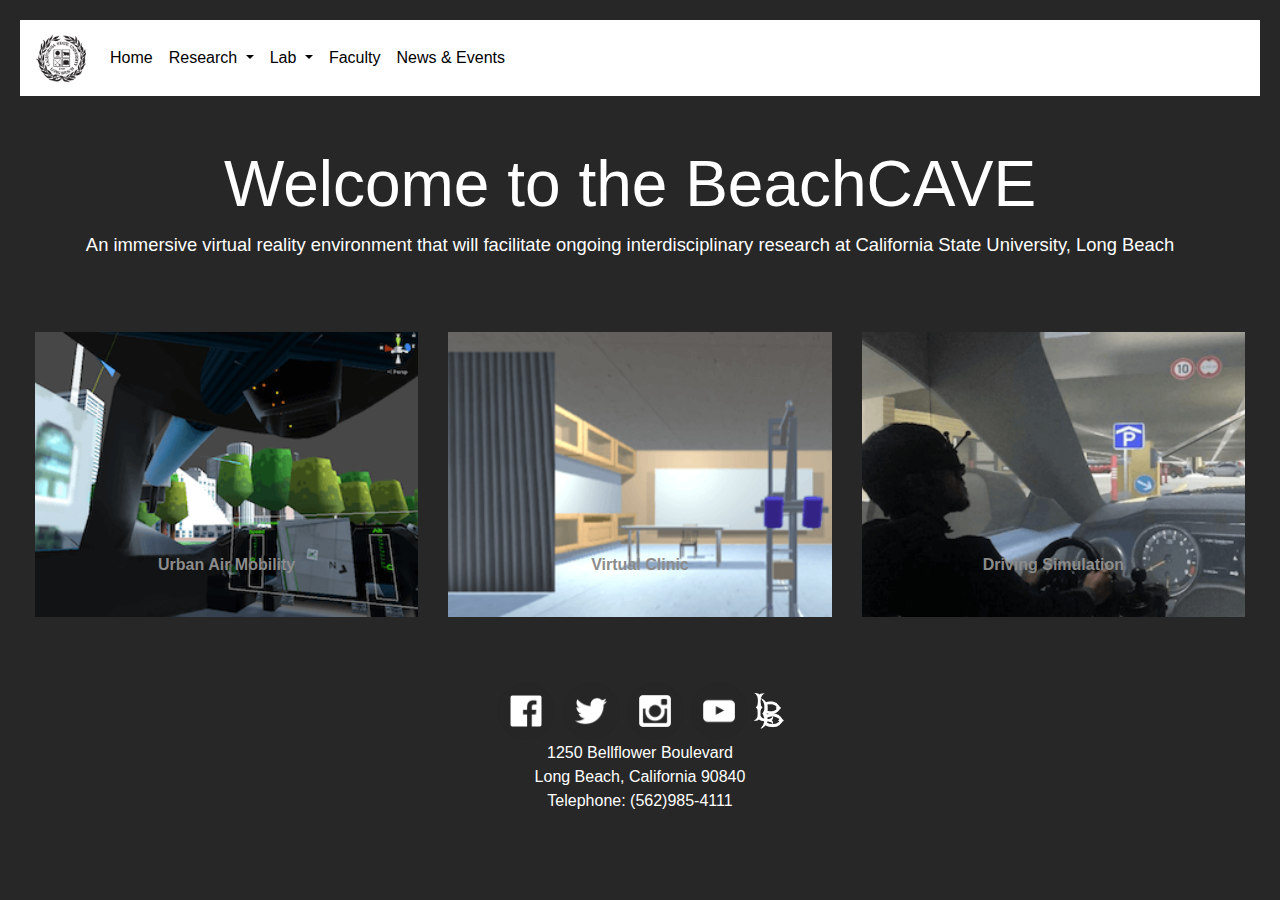
<file: index.html>
<!DOCTYPE html>
<html lang = "en">
	<head>
		<!-- Encoding -->
		<meta http-equiv="Content-Type" content="text/html; charset=UTF-8">
		
		<meta name="viewport" content="width=device-width, initial-scale=1">
		<!-- TAB NAME -->
		<title>Homepage | BeachCAVE </title>

		<!-- TAB ICON -->
		<link rel = "icon" href = "media/csulbseal.png">
		
		<!-- Bootstrap-->
		<link href="bootstrap/css/bootstrap.min.css" rel="stylesheet"/>
		<meta name="viewport" content="width=device-width, initial-scale=1"/>

		<!-- Import CSS Script -->
		<link href = "main.css" rel = "stylesheet" type = "text/css">
	</head>

	<body>
		<!-- NAVIGATION BAR -->
		<nav class = "navbar navbar-expand-md navbar-light" style = "background-color: white;">
  			<a class = "navbar-brand" href = "index"><img src = "media/csulbseal.png" alt = "" width = "50" height = "50" class="d-inline-block align-top"></a>

  			<button class="navbar-toggler" type="button" data-toggle="collapse" data-target="#navbarNavDropdown" aria-controls="navbarNavDropdown" aria-expanded="false" aria-label="Toggle navigation">
				<span class="navbar-toggler-icon"></span>
			</button>

 			<div class = "collapse navbar-collapse" id = "navbarNavDropdown">
 				<ul class = "navbar-nav">
 					<li class = "nav-item active">
 						<a class="nav-link" href="index" style = "color: black">Home<span class="sr-only">(current)</span></a>
 					</li>
 					<li class = "nav-item dropdown">
 						<a class = "nav-link dropdown-toggle" href = "#" id="navbarDropdownMenuLink" data-toggle="dropdown" aria-haspopup="true" aria-expanded="false"  style = "color: black">Research
 						</a>
 						<div class = "dropdown-menu" aria-labelledby="navbarDropdownMenuLink">
 							<a class="dropdown-item" href="projects">Projects</a>
 							<a class="dropdown-item" href="publications">Publications</a>
 							<a class="dropdown-item" href="research_opportunities">Research Opportunities</a>
 						</div>
 					</li>
 					<li class = "nav-item dropdown">
 						<a class = "nav-link dropdown-toggle" href = "#" id="navbarDropdownMenuLink" data-toggle="dropdown" aria-haspopup="true" aria-expanded="false" style = "color: black">Lab
 						</a>
 						<div class = "dropdown-menu" aria-labelledby="navbarDropdownMenuLink">
 							<a class="dropdown-item" href="lab_information">Lab Information</a>
							<a class="dropdown-item" href="lab_scheduling">Lab Scheduling</a>
							<a class="dropdown-item" href="software_resources">Software Resources</a>
 						</div>
 					</li>
 					<li class = "nav-item">
 						<a class = "nav-link" href = "faculty" style = "color: black">Faculty</a>
 					</li>
 					<li class = "nav-item">
 						<a class = "nav-link" href = "news" style = "color: black">News & Events</a>
 					</li>
 				</ul>
 			</div>
		</nav>

		<div class = "container-fluid">
			<div class = "homepageIntro">
				<div class = "row justify-content-lg-center">
					<h1 id = "title">Welcome to the BeachCAVE</h1>
					<br>
					<div id = "titleDescription">An immersive virtual reality environment that will facilitate ongoing interdisciplinary research at California State University, Long Beach</div>
				</div>
			</div>
		</div>

		<br>

		<section>
			<div class = "container-fluid">
				<div class = "row justify-content-md-center">
					<div class = "col-md-4">
						<img src = "media/projects/UAMThumbnail.PNG" width = "100%">
						<div style = "width:image width px; font-size: 100%; text-align:center;" class = "carousel-caption">
							<a href = "projects#UAM" style="color:#8c8c8c"><strong>Urban Air Mobility</strong></a>
						</div>
					</div>
					<div class = "col-md-4">
						<img src = "media/projects/VCThumbnail.png" width = "100%">
						<div style = "width:image width px; font-size: 100%; text-align:center;" class = "carousel-caption">
							<a href = "projects#VC" style="color:#8c8c8c;"><strong>Virtual Clinic</strong></a>
						</div>
					</div>
					<div class = "col-md-4">
						<img src = "media/projects/DSThumbnail.png" width = "100%">
						<div style = "width:image width px; font-size: 100%; text-align:center;" class = "carousel-caption">
							<a href = "projects#DS" style="color:#8c8c8c"><strong>Driving Simulation</strong></a>
						</div>
					</div>
					
				</div>
		</section>

		<br>

		<!-- FOOTER -->
		<footer class = "page-footer font-small pt-4">
			<div class="footer-copyright text-center py-3">
				<div align = "center">
					<!-- SOCIAL MEDIA LINKS -->
					<!-- Facebook -->
					<a href="https://www.facebook.com/csulb" target = "_blank"><img src = "media/socialmedia/facebook.png" width = "60px" title = "CSULB Facebook"></a>
					<!-- Twitter -->
					<a href="https://twitter.com/csulb" target = "_blank"><img src = "media/socialmedia/twitter.png" width = "60px" title = "CSULB Twitter"></a>
					<!-- Instagram -->
					<a href="https://www.instagram.com/csulongbeach/" target = "_blank"><img src = "media/socialmedia/instagram.png" width = "60px" title = "CSULB Instagram"></a>
					<!-- Youtube -->
					<a href="https://www.youtube.com/user/csulbwebteam" target = "_blank"><img src = "media/socialmedia/youtube.png" width = "60px" title = "CSULB YouTube"></a>
					<!-- CSULB Website -->
					<a href="https://www.csulb.edu/" target = "_blank"><img src = "media/socialmedia/csulb.png" width = "30px" title = "CSULB Website"></a>
				</div>
				<!-- Address and Telephone -->
				<div class = "container">
					1250 Bellflower Boulevard<br>
					Long Beach, California 90840<br>
					Telephone: (562)985-4111
				</div>
			</div>
		</footer>
		<!-- FOOTER -->

		<!-- Bootstrap JQuery -->
		<script src="https://ajax.googleapis.com/ajax/libs/jquery/1.11.3/jquery.min.js"></script>
		<!-- Bootstrap JS -->
		<script src="bootstrap/js/bootstrap.min.js"></script>
	</body>
</html>
</file>
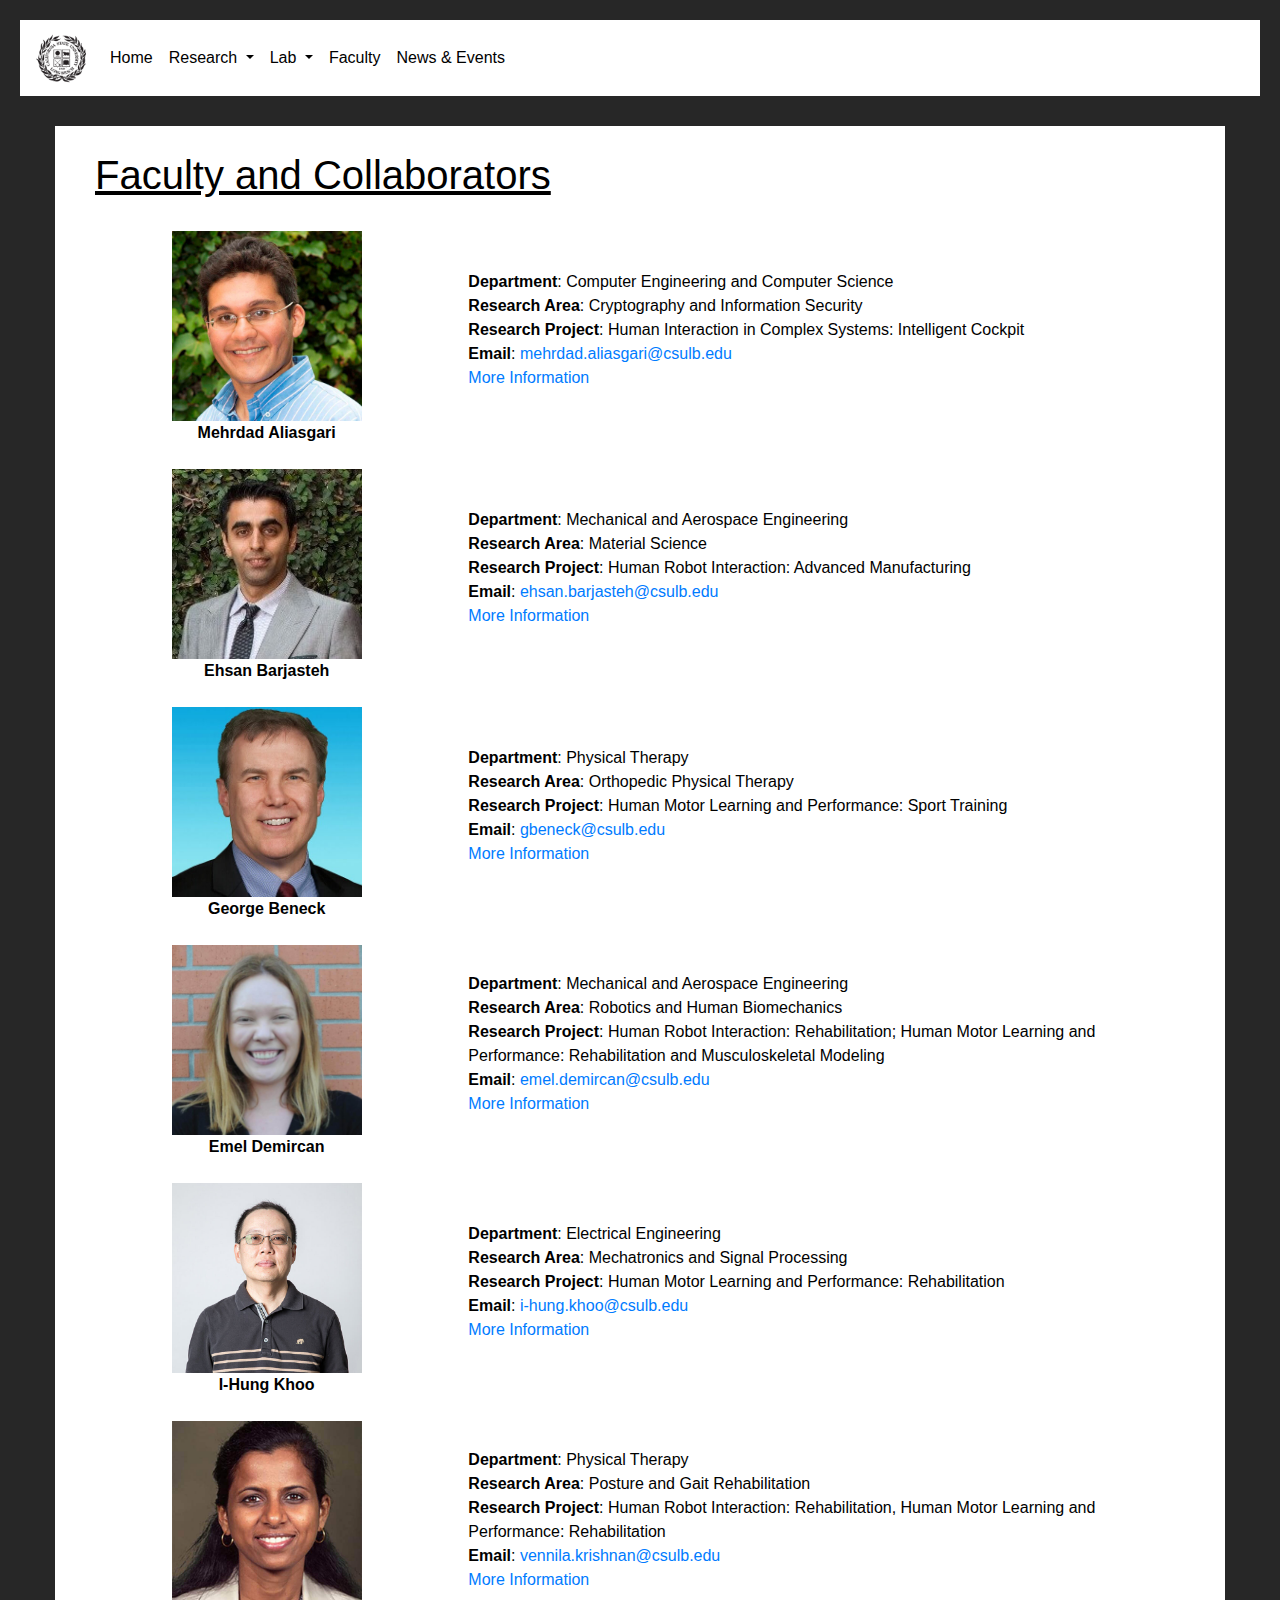
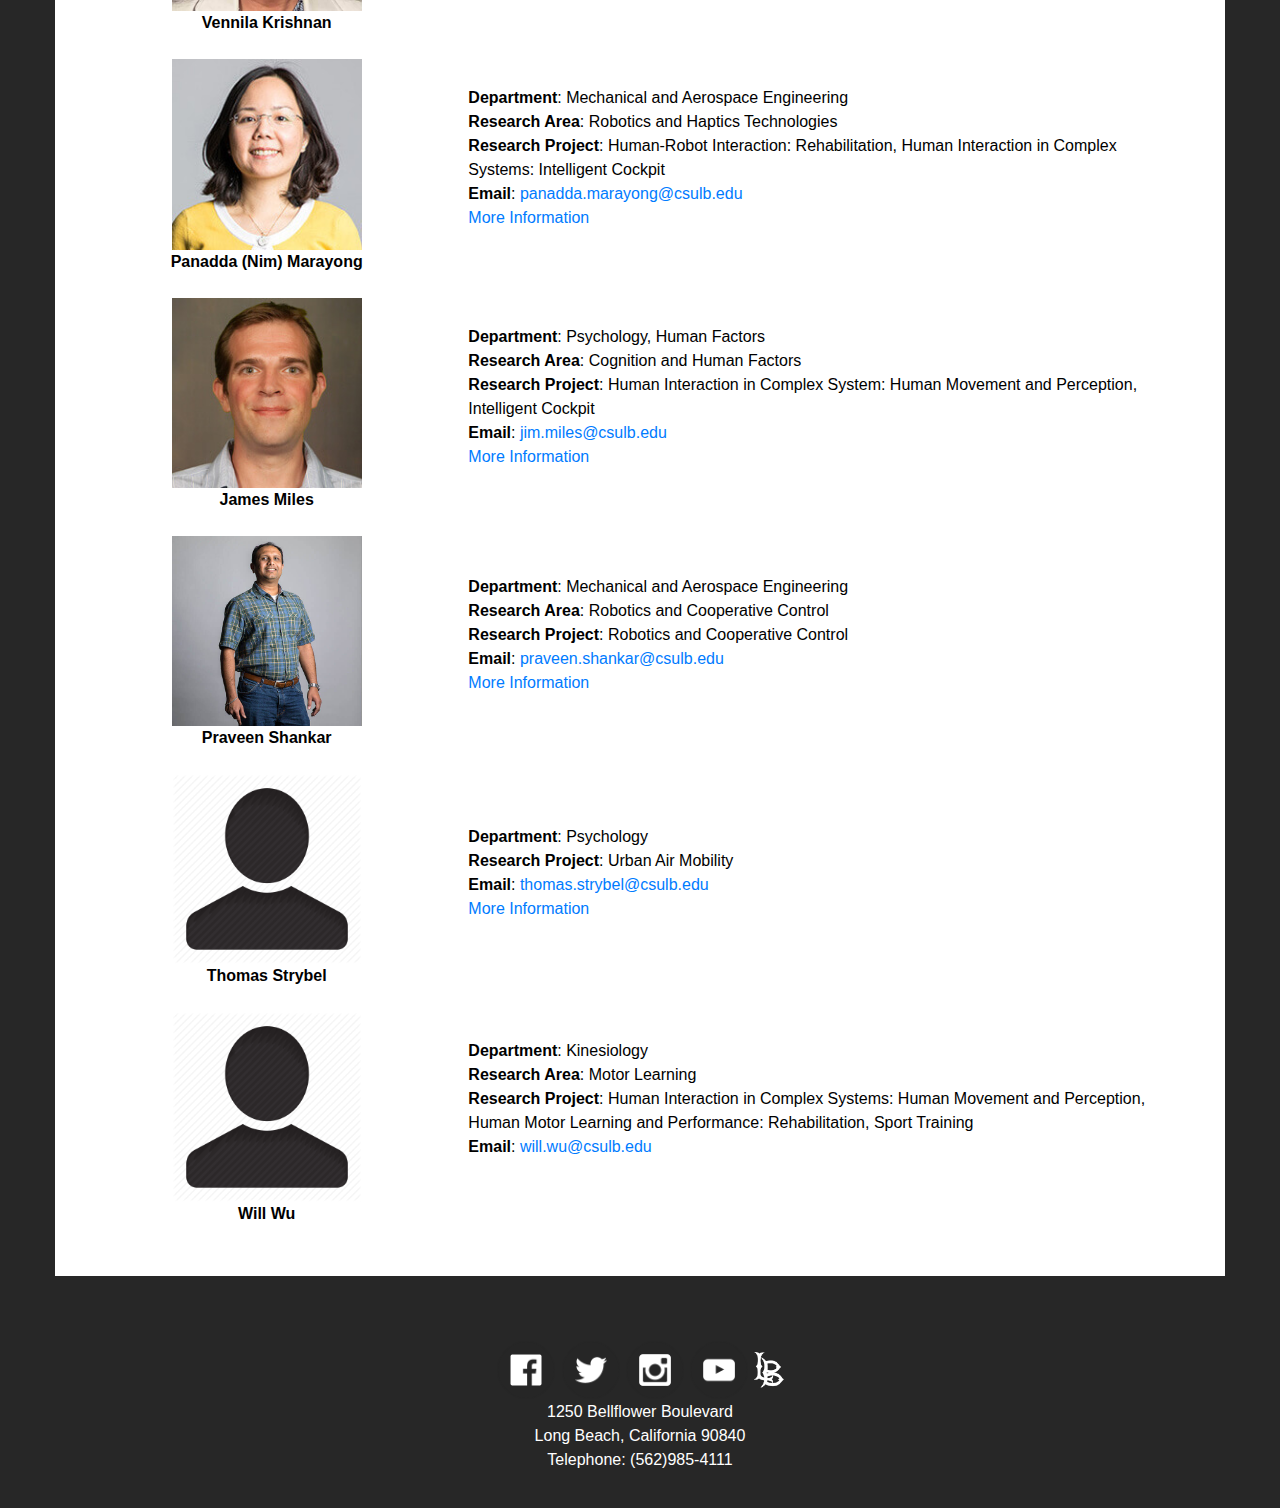
<file: faculty.html>
<!DOCTYPE html>
<html lang = "en">
	<head>
		<!-- Encoding -->
		<meta http-equiv="Content-Type" content="text/html; charset=UTF-8">
		
		<meta name="viewport" content="width=device-width, initial-scale=1.0">
		<!-- TAB NAME -->
		<title>Faculty | BeachCAVE</title>

		<!-- TAB ICON -->
		<link rel = "icon" href = "media/csulbseal.png">
		
		<!-- Bootstrap-->
		<link href="bootstrap/css/bootstrap.min.css" rel="stylesheet"/>
		<meta name="viewport" content="width=device-width, initial-scale=1"/>

		<!-- Import CSS Script -->
		<link href = "main.css" rel = "stylesheet" type = "text/css">
	</head>

	<body>
		<!-- NAVIGATION BAR -->
		<nav class = "navbar navbar-expand-md navbar-light" style = "background-color: white;">
			<a class = "navbar-brand" href = "index"><img src = "media/csulbseal.png" alt = "" width = "50" height = "50" class="d-inline-block align-top"></a>

			<button class="navbar-toggler" type="button" data-toggle="collapse" data-target="#navbarNavDropdown" aria-controls="navbarNavDropdown" aria-expanded="false" aria-label="Toggle navigation">
				<span class="navbar-toggler-icon"></span>
			</button>

			<div class = "collapse navbar-collapse" id = "navbarNavDropdown">
				<ul class = "navbar-nav">
					<li class = "nav-item">
						<a class="nav-link" href="index" style = "color: black">Home</a>
					</li>
					<li class = "nav-item dropdown">
						<a class = "nav-link dropdown-toggle" href = "#" id="navbarDropdownMenuLink" data-toggle="dropdown" aria-haspopup="true" aria-expanded="false"  style = "color: black">Research
						</a>
						<div class = "dropdown-menu" aria-labelledby="navbarDropdownMenuLink">
							<a class="dropdown-item" href="projects">Projects</a>
							<a class="dropdown-item" href="publications">Publications</a>
							<a class="dropdown-item" href="research_opportunities">Research Opportunities</a>
						</div>
					</li>
					<li class = "nav-item dropdown">
						<a class = "nav-link dropdown-toggle" href = "#" id="navbarDropdownMenuLink" data-toggle="dropdown" aria-haspopup="true" aria-expanded="false" style = "color: black">Lab
						</a>
						<div class = "dropdown-menu" aria-labelledby="navbarDropdownMenuLink">
							<a class="dropdown-item" href="lab_information">Lab Information</a>
							<a class="dropdown-item" href="lab_scheduling">Lab Scheduling</a>
							<a class="dropdown-item" href="software_resources">Software Resources</a>
						</div>
					</li>
					<li class = "nav-item active">
						<a class = "nav-link" href = "faculty" style = "color: black">Faculty<span class="sr-only">(current)</span></a>
					</li>
					<li class = "nav-item">
						<a class = "nav-link" href = "news" style = "color: black">News & Events</a>
					</li>
				</ul>
			</div>
		</nav>

		<div class = "continer-fluid">
			<div class = "infoCard">
				<h1><u>Faculty and Collaborators</u></h1>
				<br>
				<!-- Aliasgari -->
				<div class = "row justify-content-md-center vertical-align">
					<div class = "col-sm-4">
						<div align = "center">
							<img src = "media/faculty/mehrdad_aliasgari.jpg" style = "width: 100%; max-width: 190px;"></img><br>
							<b>Mehrdad Aliasgari</b>
						</div>
					</div>
					<div class = "col-sm-8">
						<p>
							<b>Department</b>: Computer Engineering and Computer Science<br>
							<b>Research Area</b>: Cryptography and Information Security<br>
							<b>Research Project</b>: Human Interaction in Complex Systems: Intelligent Cockpit<br>
							<b>Email</b>: <a href = "mailto:mehrdad.aliasgari@csulb.edu" target = "_blank">mehrdad.aliasgari@csulb.edu</a><br>
							<a href = "http://web.csulb.edu/~maliasga/" target = "_blank">More Information</a><br>
						</p>
					</div>
				</div>
				<br>
				<!-- Barjasteh -->
				<div class = "row justify-content-md-center vertical-align">
					<div class = "col-sm-4">
						<div align = "center">
							<img src = "media/faculty/ehsan_barjasteh.jpg" style = "width: 100%; max-width: 190px;"></img><br>
							<b>Ehsan Barjasteh</b>
						</div>
					</div>
					<div class = "col-sm-8">
						<p>
							<b>Department</b>: Mechanical and Aerospace Engineering<br>
							<b>Research Area</b>: Material Science<br>
							<b>Research Project</b>: Human Robot Interaction: Advanced Manufacturing<br>
							<b>Email</b>: <a href = "mailto:ehsan.barjasteh@csulb.edu" target = "_blank">ehsan.barjasteh@csulb.edu</a><br>
							<a href = "http://web.csulb.edu/colleges/coe/che/faculty/barjasteh.shtml" target = "_blank">More Information</a>
						</p>
					</div>
				</div>
				<br>
				<!-- Battiste -->
				<!--<div class = "row justify-content-md-center vertical-align">
					<div class = "col-sm-4">
						<div align = "center">
							<img src = "media/faculty/anon.png" style = "width: 100%; max-width: 190px;"></img><br>
							<b>Vern Battiste</b>
						</div>
					</div>
					<div class = "col-sm-8">
						<p>
							<b>Department</b>: <br>
							<b>Research Area</b>: <br>
							<b>Research Project</b>: <br>
							<b>Email</b>: <a href = "mailto:#" target = "_blank">@csulb.edu</a><br>
							<a href = "#" target = "_blank">More Information</a><br>
						</p>
					</div>
				</div>
				<br>-->
				<!-- Beneck -->
				<div class = "row justify-content-md-center vertical-align">
					<div class = "col-sm-4">
						<div align = "center">
							<img src = "media/faculty/george_beneck.jpg" style = "width: 100%; max-width: 190px;"></img><br>
							<b>George Beneck</b>
						</div>
					</div>
					<div class = "col-sm-8">
						<p>
							<b>Department</b>: Physical Therapy<br>
							<b>Research Area</b>: Orthopedic Physical Therapy<br>
							<b>Research Project</b>: Human Motor Learning and Performance: Sport Training<br>
							<b>Email</b>: <a href = "mailto:gbeneck@csulb.edu" target = "_blank">gbeneck@csulb.edu</a><br>
							<a href = "https://web.csulb.edu/colleges/chhs/departments/physical-therapy/faculty-profiles/GeorgeBeneckwebsite.htm" target = "_blank">More Information</a><br>
						</p>
					</div>
				</div>
				<br>
				<!-- Demircan -->
				<div class = "row justify-content-md-center vertical-align">
					<div class = "col-sm-4">
						<div align = "center">
							<img src = "media/faculty/emel_demircan.jpg" style = "width: 100%; max-width: 190px;"></img><br>
							<b>Emel Demircan</b>
						</div>
					</div>
					<div class = "col-sm-8">
						<p>
							<b>Department</b>: Mechanical and Aerospace Engineering<br>
							<b>Research Area</b>: Robotics and Human Biomechanics<br>
							<b>Research Project</b>: Human Robot Interaction: Rehabilitation; Human Motor Learning and Performance: Rehabilitation and Musculoskeletal Modeling<br>
							<b>Email</b>: <a href = "mailto:emel.demircan@csulb.edu" target = "_blank">emel.demircan@csulb.edu</a><br>
							<a href = "http://web.csulb.edu/~edemirca/people" target = "_blank">More Information</a><br>
						</p>
					</div>
				</div>
				<br>

				<!-- Khoo -->
				<div class = "row justify-content-md-center vertical-align">
					<div class = "col-sm-4">
						<div align = "center">
							<img src = "media/faculty/i-hung_khoo.jpg" style = "width: 100%; max-width: 190px;"></img><br>
							<b>I-Hung Khoo</b>
						</div>
					</div>
					<div class = "col-sm-8">
						<p>
							<b>Department</b>: Electrical Engineering<br>
							<b>Research Area</b>: Mechatronics and Signal Processing<br>
							<b>Research Project</b>: Human Motor Learning and Performance: Rehabilitation<br>
							<b>Email</b>: <a href = "mailto:i-hung.khoo@csulb.edu" target = "_blank">i-hung.khoo@csulb.edu</a><br>
							<a href = "http://web.csulb.edu/colleges/coe/ee/faculty/khoo.shtml" target = "_blank">More Information</a><br>
						</p>
					</div>
				</div>
				<br>
				<!-- Krishnan -->
				<div class = "row justify-content-md-center vertical-align">
					<div class = "col-sm-4">
						<div align = "center">
							<img src = "media/faculty/vennila_krishnan.jpg" style = "width: 100%; max-width: 190px;"></img><br>
							<b>Vennila Krishnan</b>
						</div>
					</div>
					<div class = "col-sm-8">
						<p>
							<b>Department</b>: Physical Therapy<br>
							<b>Research Area</b>: Posture and Gait Rehabilitation<br>
							<b>Research Project</b>: Human Robot Interaction: Rehabilitation, Human Motor Learning and Performance: Rehabilitation<br>
							<b>Email</b>: <a href = "mailto:vennila.krishnan@csulb.edu" target = "_blank">vennila.krishnan@csulb.edu</a><br>
							<a href = "http://web.csulb.edu/colleges/chhs/departments/physical-therapy/faculty-profiles/Vennila-Krishnan.htm" target = "_blank">More Information</a><br>
						</p>
					</div>
				</div>
				<br>
				<!-- Marayong -->
				<div class = "row justify-content-md-center vertical-align">
					<div class = "col-sm-4">
						<div align = "center">
							<img src = "media/faculty/panadda_marayong.jpg" style = "width: 100%; max-width: 190px;"></img><br>
							<b>Panadda (Nim) Marayong</b>
						</div>
					</div>
					<div class = "col-sm-8">
						<p>
							<b>Department</b>: Mechanical and Aerospace Engineering<br>
							<b>Research Area</b>: Robotics and Haptics Technologies<br>
							<b>Research Project</b>: Human-Robot Interaction: Rehabilitation, Human Interaction in Complex Systems: Intelligent Cockpit<br>
							<b>Email</b>: <a href = "mailto:panadda.marayong@csulb.edu" target = "_blank">panadda.marayong@csulb.edu</a><br>
							<a href = "http://web.csulb.edu/~marayong/" target = "_blank">More Information</a><br>
						</p>
					</div>
				</div>
				<br>
				<!-- Miles -->
				<div class = "row justify-content-md-center vertical-align">
					<div class = "col-sm-4">
						<div align = "center">
							<img src = "media/faculty/james_miles.jpg" style = "width: 100%; max-width: 190px;"></img><br>
							<b>James Miles</b>
						</div>
					</div>
					<div class = "col-sm-8">
						<p>
							<b>Department</b>: Psychology, Human Factors<br>
							<b>Research Area</b>: Cognition and Human Factors<br>
							<b>Research Project</b>: Human Interaction in Complex System: Human Movement and Perception, Intelligent Cockpit<br>
							<b>Email</b>: <a href = "mailto:jim.miles@csulb.edu" target = "_blank">jim.miles@csulb.edu</a><br>
							<a href = "http://www.mileslab.com/" target = "_blank">More Information</a><br>
						</p>
					</div>
				</div>
				<br>
				<!-- Shankar -->
				<div class = "row justify-content-md-center vertical-align">
					<div class = "col-sm-4">
						<div align = "center">
							<img src = "media/faculty/praveen_shankar.jpg" style = "width: 100%; max-width: 190px;"></img><br>
							<b>Praveen Shankar</b>
						</div>
					</div>
					<div class = "col-sm-8">
						<p>
							<b>Department</b>: Mechanical and Aerospace Engineering<br>
							<b>Research Area</b>: Robotics and Cooperative Control<br>
							<b>Research Project</b>: Robotics and Cooperative Control<br>
							<b>Email</b>: <a href = "mailto:praveen.shankar@csulb.edu" target = "_blank">praveen.shankar@csulb.edu</a><br>
							<a href = "http://web.csulb.edu/colleges/coe/mae/faculty/shankar.shtml" target = "_blank">More Information</a><br>
						</p>
					</div>
				</div>
				<br>
				<!-- Strybel -->
				<div class = "row justify-content-md-center vertical-align">
					<div class = "col-sm-4">
						<div align = "center">
							<img src = "media/faculty/anon.png" style = "width: 100%; max-width: 190px;"></img><br>
							<b>Thomas Strybel</b>
						</div>
					</div>
					<div class = "col-sm-8">
						<p>
							<b>Department</b>: Psychology<br>
							<!--<b>Research Area</b>: <br>-->
							<b>Research Project</b>: Urban Air Mobility<br>
							<b>Email</b>: <a href = "mailto:#thomas.strybel@csulb.edu" target = "_blank">thomas.strybel@csulb.edu</a><br>
							<a href = "http://www.csulb.edu/~tstrybel" target = "_blank">More Information</a><br>
						</p>
					</div>
				</div>
				<br>
				<!-- Wu -->
				<div class = "row justify-content-md-center vertical-align">
					<div class = "col-sm-4">
						<div align = "center">
							<img src = "media/faculty/anon.png" style = "width: 100%; max-width: 190px;"></img><br>
							<b>Will Wu</b>
						</div>
					</div>
					<div class = "col-sm-8">
						<p>
							<b>Department</b>: Kinesiology<br>
							<b>Research Area</b>: Motor Learning<br>
							<b>Research Project</b>: Human Interaction in Complex Systems: Human Movement and Perception, Human Motor Learning and Performance: Rehabilitation, Sport Training<br>
							<b>Email</b>: <a href = "mailto:will.wu@csulb.edu" target = "_blank">will.wu@csulb.edu</a><br>
							<br>
						</p>
					</div>
				</div>
			</div>
		</div>
		<br>
		<!-- FOOTER -->
		<footer class = "page-footer font-small pt-4">
			<div class="footer-copyright text-center py-3">
				<div align = "center">
					<!-- SOCIAL MEDIA LINKS -->
					<!-- Facebook -->
					<a href="https://www.facebook.com/csulb" target = "_blank"><img src = "media/socialmedia/facebook.png" width = "60px" title = "CSULB Facebook"></a>
					<!-- Twitter -->
					<a href="https://twitter.com/csulb" target = "_blank"><img src = "media/socialmedia/twitter.png" width = "60px" title = "CSULB Twitter"></a>
					<!-- Instagram -->
					<a href="https://www.instagram.com/csulongbeach/" target = "_blank"><img src = "media/socialmedia/instagram.png" width = "60px" title = "CSULB Instagram"></a>
					<!-- Youtube -->
					<a href="https://www.youtube.com/user/csulbwebteam" target = "_blank"><img src = "media/socialmedia/youtube.png" width = "60px" title = "CSULB YouTube"></a>
					<!-- CSULB Website -->
					<a href="https://www.csulb.edu/" target = "_blank"><img src = "media/socialmedia/csulb.png" width = "30px" title = "CSULB Website"></a>
				</div>
				<!-- Address and Telephone -->
				<div class = "container">
					1250 Bellflower Boulevard<br>
					Long Beach, California 90840<br>
					Telephone: (562)985-4111
				</div>
			</div>
		</footer>
		<!-- FOOTER -->

		<!-- Bootstrap JQuery -->
		<script src="https://ajax.googleapis.com/ajax/libs/jquery/1.11.3/jquery.min.js"></script>
		<!-- Bootstrap JS -->
		<script src="bootstrap/js/bootstrap.min.js"></script>
	</body>
</html>
</file>
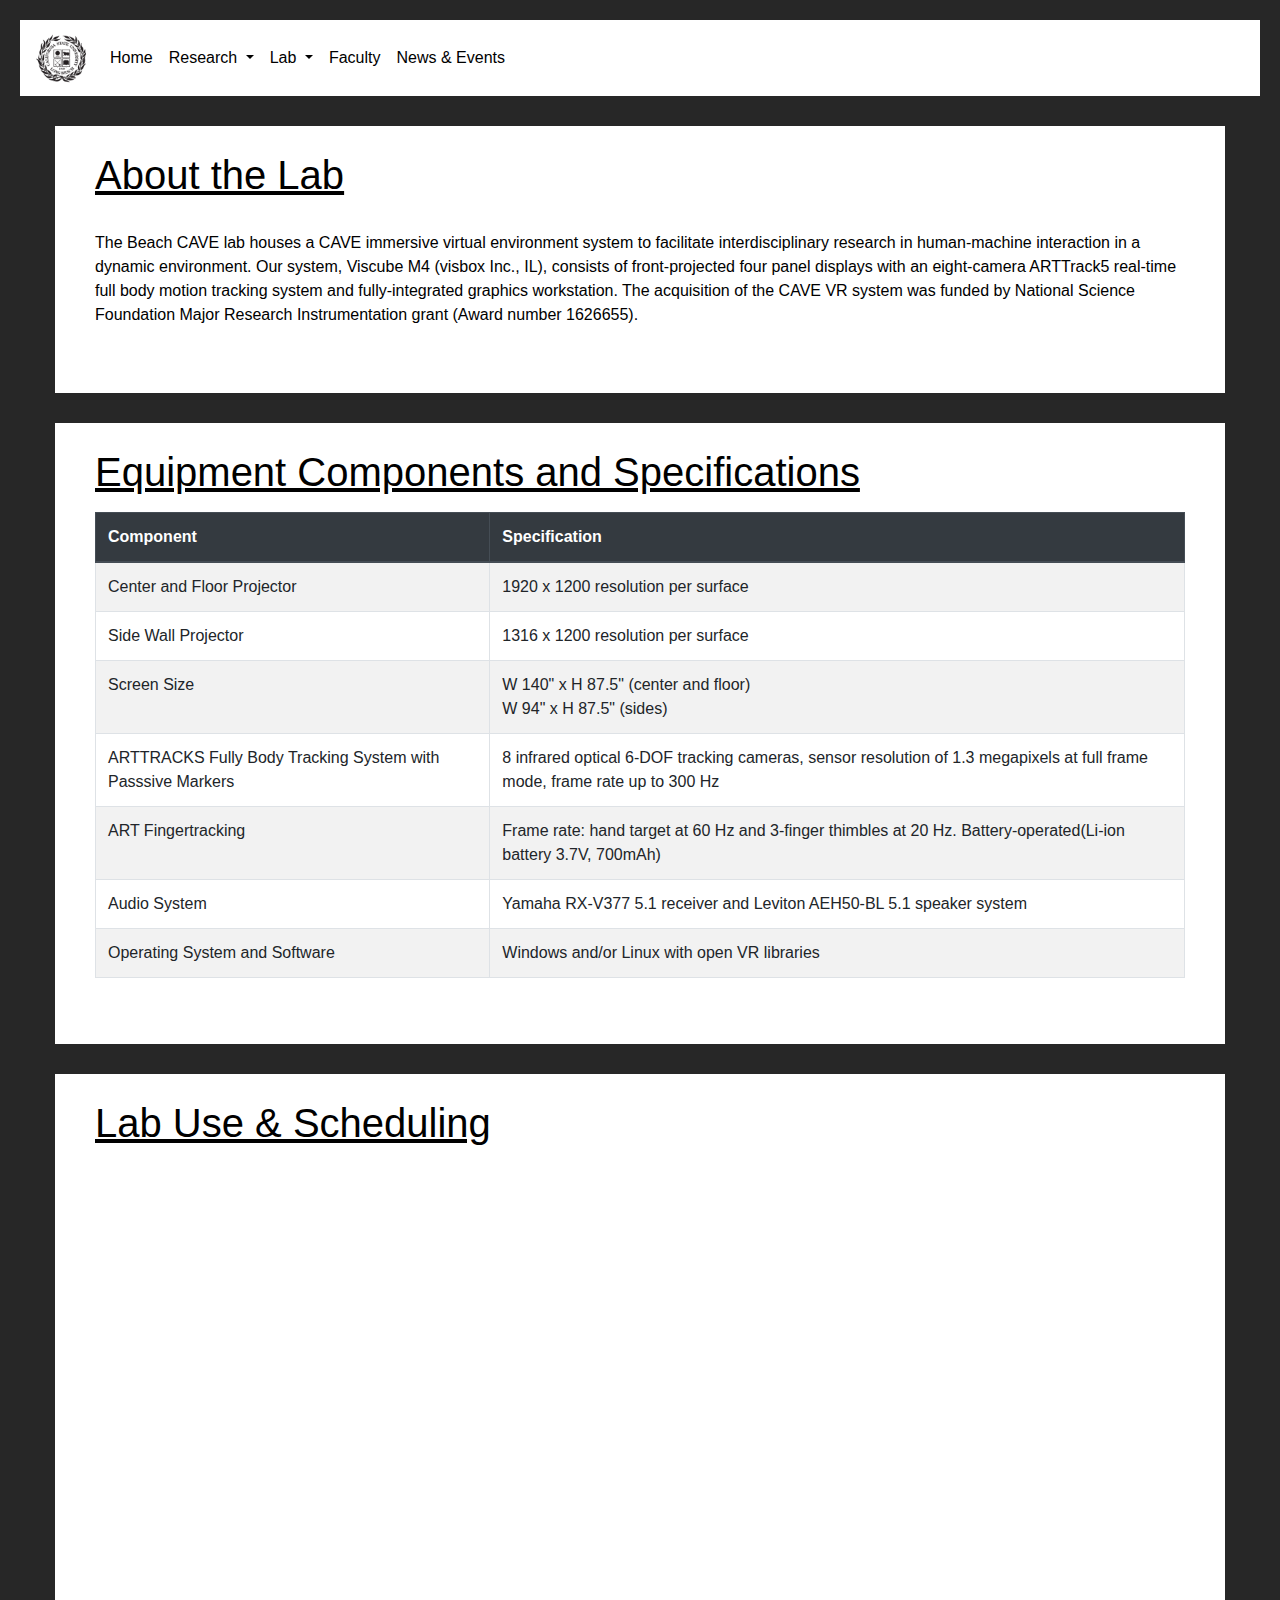
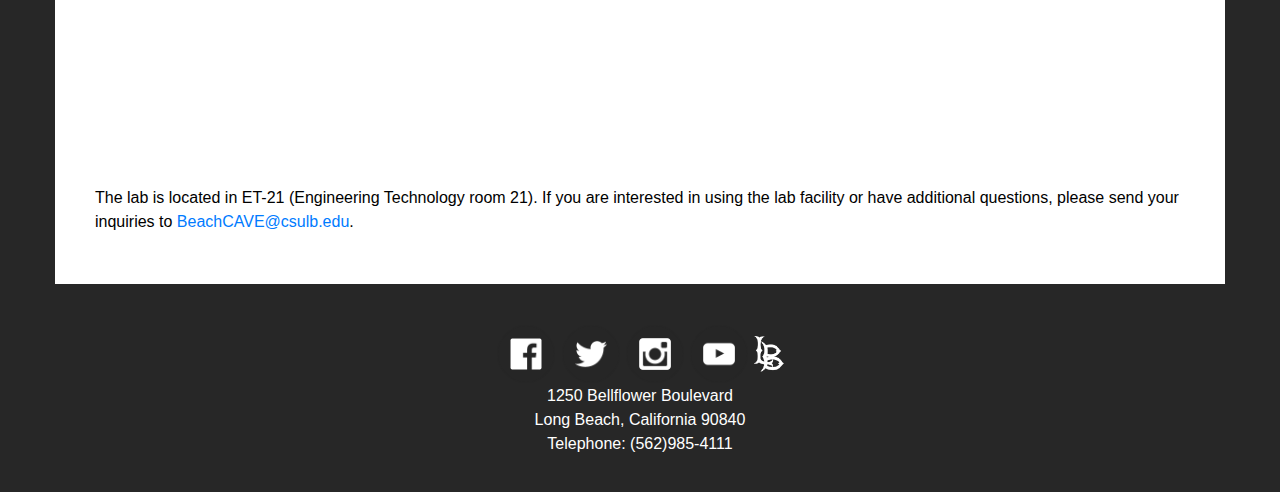
<file: lab_information.html>
<!DOCTYPE html>
<html lang = "en">
	<head>
		<!-- Encoding -->
		<meta http-equiv="Content-Type" content="text/html; charset=UTF-8">
		
		<!-- TAB NAME -->
		<title>Lab Information | BeachCAVE</title>

		<!-- TAB ICON -->
		<link rel = "icon" href = "media/csulbseal.png">
		
		<!-- Bootstrap-->
		<link href="bootstrap/css/bootstrap.min.css" rel="stylesheet"/>
		<meta name="viewport" content="width=device-width, initial-scale=1"/>

		<!-- Import CSS Script -->
		<link href = "main.css" rel = "stylesheet" type = "text/css">
	</head>

	<body>
		<!-- NAVIGATION BAR -->
		<nav class = "navbar navbar-expand-md navbar-light" style = "background-color: white;">
			<a class = "navbar-brand" href = "index"><img src = "media/csulbseal.png" alt = "" width = "50" height = "50" class="d-inline-block align-top"></a>

			<button class="navbar-toggler" type="button" data-toggle="collapse" data-target="#navbarNavDropdown" aria-controls="navbarNavDropdown" aria-expanded="false" aria-label="Toggle navigation">
				<span class="navbar-toggler-icon"></span>
			</button>

			<div class = "collapse navbar-collapse" id = "navbarNavDropdown">
				<ul class = "navbar-nav">
					<li class = "nav-item">
						<a class="nav-link" href="index" style = "color: black">Home</a>
					</li>
					<li class = "nav-item dropdown">
						<a class = "nav-link dropdown-toggle" href = "#" id="navbarDropdownMenuLink" data-toggle="dropdown" aria-haspopup="true" aria-expanded="false"  style = "color: black">Research
						</a>
						<div class = "dropdown-menu" aria-labelledby="navbarDropdownMenuLink">
							<a class="dropdown-item" href="projects">Projects</a>
							<a class="dropdown-item" href="publications">Publications</a>
							<a class="dropdown-item" href="research_opportunities">Research Opportunities</a>
						</div>
					</li>
					<li class = "nav-item dropdown">
						<a class = "nav-link dropdown-toggle" href = "#" id="navbarDropdownMenuLink" data-toggle="dropdown" aria-haspopup="true" aria-expanded="false" style = "color: black">Lab
						</a>
						<div class = "dropdown-menu" aria-labelledby="navbarDropdownMenuLink">
							<a class="dropdown-item" href="lab_information">Lab Information<span class="sr-only">(current)</span></a>
							<a class="dropdown-item" href="lab_scheduling">Lab Scheduling</a>
							<a class="dropdown-item" href="software_resources">Software Resources</a>
						</div>
					</li>
 					<li class = "nav-item">
						<a class = "nav-link" href = "faculty" style = "color: black">Faculty</a>
					</li>
					<li class = "nav-item active">
						<a class = "nav-link" href = "news" style = "color: black">News & Events</a>
					</li>
				</ul>
			</div>
		</nav>
		<div class = "continer-fluid">
			<div class = "infoCard">
				<h1><u>About the Lab</u></h1>
				<p>
					<br>
					The Beach CAVE lab houses a CAVE immersive virtual environment system to facilitate interdisciplinary research in human-machine interaction in a dynamic environment. Our system, Viscube M4 (visbox Inc., IL), consists of front-projected four panel displays with an eight-camera ARTTrack5 real-time full body motion tracking system and fully-integrated graphics workstation. The acquisition of the CAVE VR system was funded by National Science Foundation Major Research Instrumentation grant (Award number 1626655).
				</p>
			</div>
		</div>

			<div class = "infoCard">
				<h1><u>Equipment Components and Specifications</u></h1>
				<p>
					<table class = "table table-striped table-bordered table-responsive-sm">
						<thead class = "thead-dark">
							<tr>
								<th scope = "col">Component</th>
								<th scope = "col">Specification</th>
							</tr>
						</thead>
						<tbody>
							<tr>
								<td>Center and Floor Projector</td>
								<td>1920 x 1200 resolution per surface</td>
							</tr>
							<tr>
								<td>Side Wall Projector</td>
								<td>1316 x 1200 resolution per surface</td>
							</tr>
							<tr>
								<td>Screen Size</td>
								<td>
									W 140" x H 87.5" (center and floor)<br>
									W 94" x H 87.5" (sides)
								</td>
							</tr>
							<tr>
								<td>ARTTRACKS Fully Body Tracking System with Passsive Markers</td>
								<td>
									8 infrared optical 6-DOF tracking cameras, sensor resolution of 1.3 megapixels at full frame mode, frame rate up to 300 Hz
								</td>
							</tr>
							<tr>
								<td>ART Fingertracking</td>
								<td>
									Frame rate: hand target at 60 Hz and 3-finger thimbles at 20 Hz. Battery-operated(Li-ion battery 3.7V, 700mAh)
								</td>
							<tr>
								<td>Audio System</td>
								<td>
									Yamaha RX-V377 5.1 receiver and Leviton AEH50-BL 5.1 speaker system
								</td>
							</tr>
							<tr>
								<td>Operating System and Software</td>
								<td>
									Windows and/or Linux with open VR libraries
								</td>
							</tr>
						</tbody>
					</table>
				</p>
			</div>

			<div class = "infoCard">
				<h1><u>Lab Use & Scheduling</u></h1>
				<div align = "center"><iframe src="https://calendar.google.com/calendar/embed?src=beachcave21%40gmail.com&ctz=America%2FLos_Angeles" style="border: 0" width="100%" height="600" frameborder="0" scrolling="no"></iframe></div>
				<br>
				The lab is located in ET-21 (Engineering Technology room 21).
				If you are interested in using the lab facility or have additional questions, please send your inquiries to <a href = "mailto:BeachCAVE@csulb.edu" target = "_blank">BeachCAVE@csulb.edu</a>.
			</div>
		</div>

		<!-- FOOTER -->
		<footer class = "page-footer font-small pt-4">
			<div class="footer-copyright text-center py-3">
				<div align = "center">
					<!-- SOCIAL MEDIA LINKS -->
					<!-- Facebook -->
					<a href="https://www.facebook.com/csulb" target = "_blank"><img src = "media/socialmedia/facebook.png" width = "60px" title = "CSULB Facebook"></a>
					<!-- Twitter -->
					<a href="https://twitter.com/csulb" target = "_blank"><img src = "media/socialmedia/twitter.png" width = "60px" title = "CSULB Twitter"></a>
					<!-- Instagram -->
					<a href="https://www.instagram.com/csulongbeach/" target = "_blank"><img src = "media/socialmedia/instagram.png" width = "60px" title = "CSULB Instagram"></a>
					<!-- Youtube -->
					<a href="https://www.youtube.com/user/csulbwebteam" target = "_blank"><img src = "media/socialmedia/youtube.png" width = "60px" title = "CSULB YouTube"></a>
					<!-- CSULB Website -->
					<a href="https://www.csulb.edu/" target = "_blank"><img src = "media/socialmedia/csulb.png" width = "30px" title = "CSULB Website"></a>
				</div>
				<!-- Address and Telephone -->
				<div class = "container">
					1250 Bellflower Boulevard<br>
					Long Beach, California 90840<br>
					Telephone: (562)985-4111
				</div>
			</div>
		</footer>
		<!-- FOOTER -->

		<!-- Bootstrap JQuery -->
		<script src="https://ajax.googleapis.com/ajax/libs/jquery/1.11.3/jquery.min.js"></script>
		<!-- Bootstrap JS -->
		<script src="bootstrap/js/bootstrap.min.js"></script>
	</body>
</html>
</file>
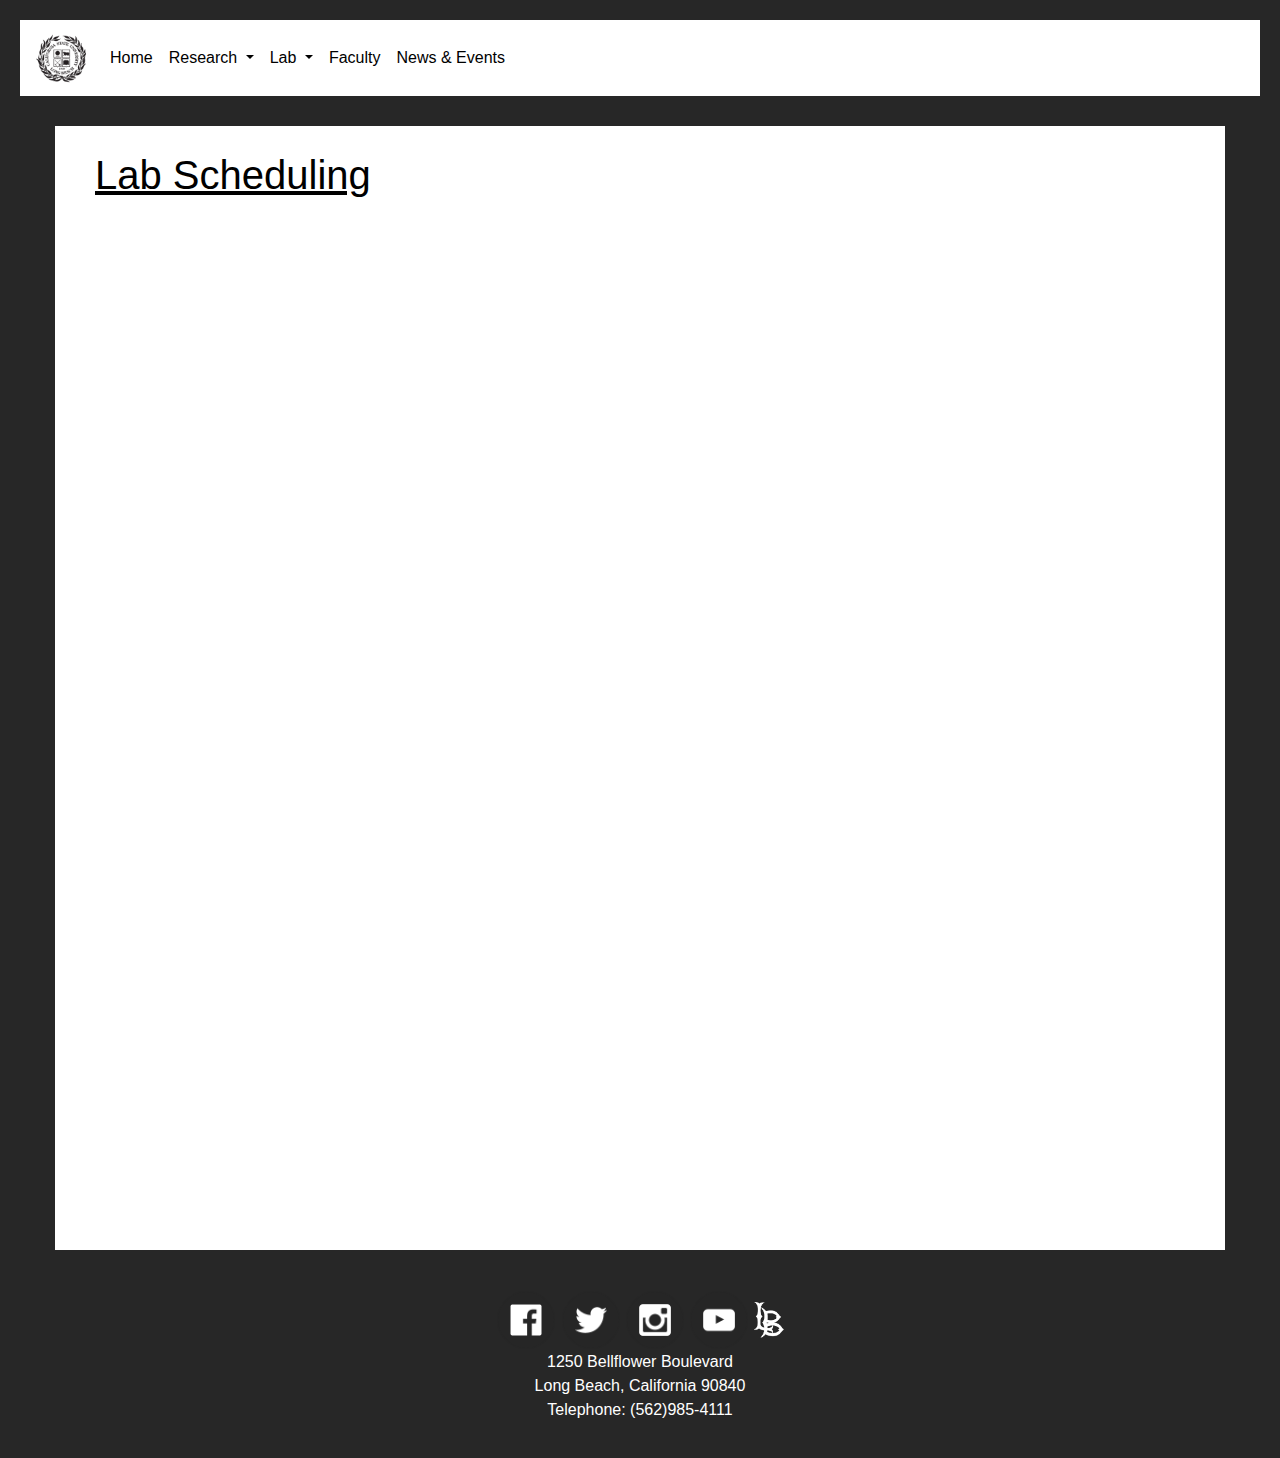
<file: lab_scheduling.html>
<!DOCTYPE html>
<html lang = "en">
	<head>
		<!-- Encoding -->
		<meta http-equiv="Content-Type" content="text/html; charset=UTF-8">
		
		<!-- TAB NAME -->
		<title>Lab Scheduling | BeachCAVE</title>

		<!-- TAB ICON -->
		<link rel = "icon" href = "media/csulbseal.png">
		
		<!-- Bootstrap-->
		<link href="bootstrap/css/bootstrap.min.css" rel="stylesheet"/>
		<meta name="viewport" content="width=device-width, initial-scale=1"/>

		<!-- Import CSS Script -->
		<link href = "main.css" rel = "stylesheet" type = "text/css">
	</head>

	<body>
		<!-- NAVIGATION BAR -->
		<nav class = "navbar navbar-expand-md navbar-light" style = "background-color: white;">
			<a class = "navbar-brand" href = "index"><img src = "media/csulbseal.png" alt = "" width = "50" height = "50" class="d-inline-block align-top"></a>

			<button class="navbar-toggler" type="button" data-toggle="collapse" data-target="#navbarNavDropdown" aria-controls="navbarNavDropdown" aria-expanded="false" aria-label="Toggle navigation">
				<span class="navbar-toggler-icon"></span>
			</button>

			<div class = "collapse navbar-collapse" id = "navbarNavDropdown">
				<ul class = "navbar-nav">
					<li class = "nav-item">
						<a class="nav-link" href="index" style = "color: black">Home</a>
					</li>
					<li class = "nav-item dropdown">
						<a class = "nav-link dropdown-toggle" href = "#" id="navbarDropdownMenuLink" data-toggle="dropdown" aria-haspopup="true" aria-expanded="false"  style = "color: black">Research
						</a>
						<div class = "dropdown-menu" aria-labelledby="navbarDropdownMenuLink">
							<a class="dropdown-item" href="projects">Projects</a>
							<a class="dropdown-item" href="publications">Publications</a>
							<a class="dropdown-item" href="research_opportunities">Research Opportunities</a>
						</div>
					</li>
					<li class = "nav-item dropdown">
						<a class = "nav-link dropdown-toggle" href = "#" id="navbarDropdownMenuLink" data-toggle="dropdown" aria-haspopup="true" aria-expanded="false" style = "color: black">Lab
						</a>
						<div class = "dropdown-menu" aria-labelledby="navbarDropdownMenuLink">
							<a class="dropdown-item" href="lab_information">Lab Information</a>
							<a class="dropdown-item" href="lab_scheduling">Lab Scheduling<span class="sr-only">(current)</span></a>
							<a class="dropdown-item" href="software_resources">Software Resources</a>
						</div>
					</li>
 					<li class = "nav-item">
						<a class = "nav-link" href = "faculty" style = "color: black">Faculty</a>
					</li>
					<li class = "nav-item active">
						<a class = "nav-link" href = "news" style = "color: black">News & Events</a>
					</li>
				</ul>
			</div>
		</nav>
		<div class = "continer-fluid">
			<div class = "infoCard">
				<h1><u>Lab Scheduling</u></h1>
				<p>
					<br>
					<div align = "center"><iframe src="https://docs.google.com/forms/d/e/1FAIpQLSeiiFsc41m62G3zYiYgPM7d2He-v_cLBV-7UFSz7Hlj92gaKA/viewform?embedded=true" width="100%" height="930" frameborder="0" marginheight="0" marginwidth="0">Loading…</iframe></div>
				</p>
			</div>
		</div>

		<!-- FOOTER -->
		<footer class = "page-footer font-small pt-4">
			<div class="footer-copyright text-center py-3">
				<div align = "center">
					<!-- SOCIAL MEDIA LINKS -->
					<!-- Facebook -->
					<a href="https://www.facebook.com/csulb" target = "_blank"><img src = "media/socialmedia/facebook.png" width = "60px" title = "CSULB Facebook"></a>
					<!-- Twitter -->
					<a href="https://twitter.com/csulb" target = "_blank"><img src = "media/socialmedia/twitter.png" width = "60px" title = "CSULB Twitter"></a>
					<!-- Instagram -->
					<a href="https://www.instagram.com/csulongbeach/" target = "_blank"><img src = "media/socialmedia/instagram.png" width = "60px" title = "CSULB Instagram"></a>
					<!-- Youtube -->
					<a href="https://www.youtube.com/user/csulbwebteam" target = "_blank"><img src = "media/socialmedia/youtube.png" width = "60px" title = "CSULB YouTube"></a>
					<!-- CSULB Website -->
					<a href="https://www.csulb.edu/" target = "_blank"><img src = "media/socialmedia/csulb.png" width = "30px" title = "CSULB Website"></a>
				</div>
				<!-- Address and Telephone -->
				<div class = "container">
					1250 Bellflower Boulevard<br>
					Long Beach, California 90840<br>
					Telephone: (562)985-4111
				</div>
			</div>
		</footer>
		<!-- FOOTER -->

		<!-- Bootstrap JQuery -->
		<script src="https://ajax.googleapis.com/ajax/libs/jquery/1.11.3/jquery.min.js"></script>
		<!-- Bootstrap JS -->
		<script src="bootstrap/js/bootstrap.min.js"></script>
	</body>
</html>
</file>
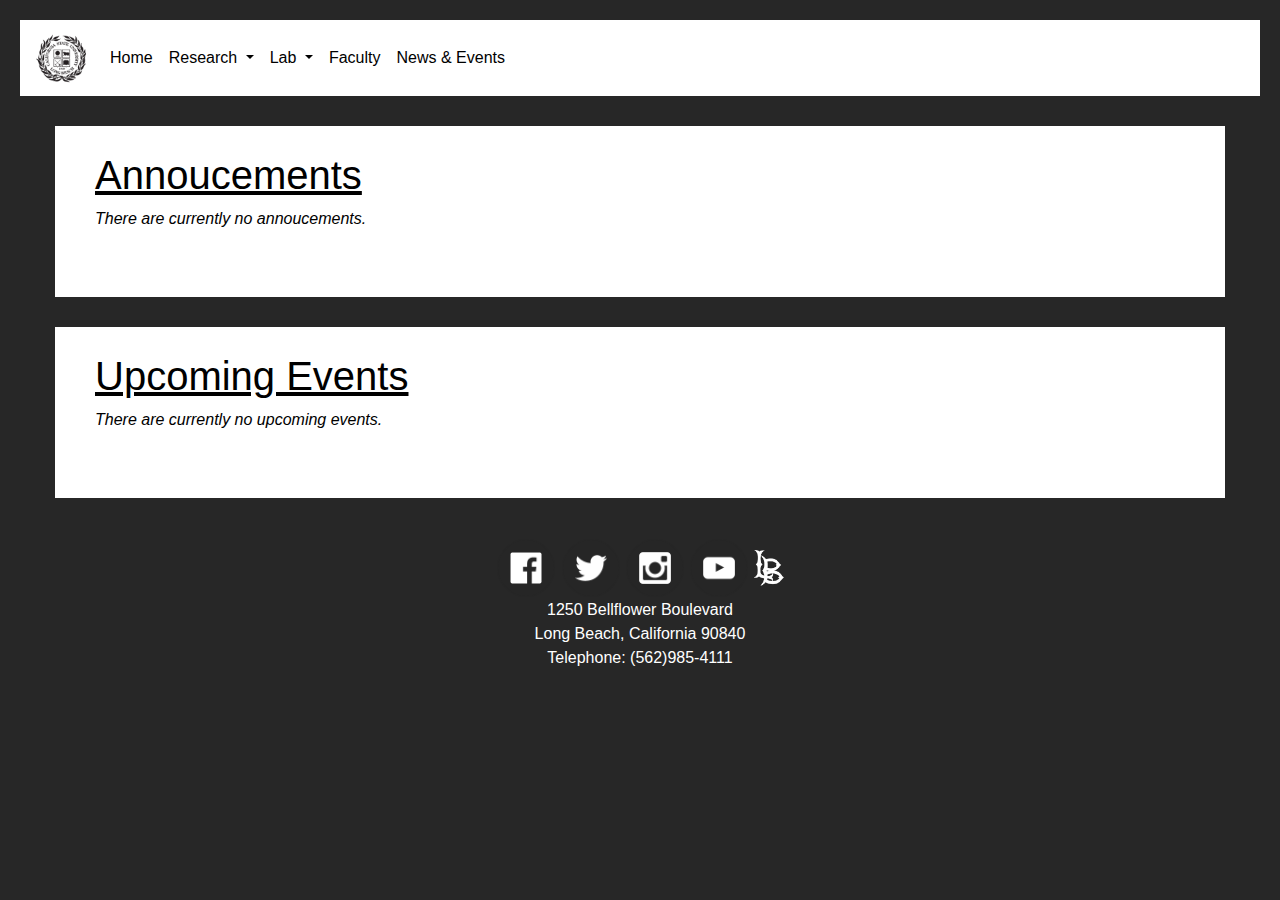
<file: news.html>
<!DOCTYPE html>
<html lang = "en">
	<head>
		<!-- Encoding -->
		<meta http-equiv="Content-Type" content="text/html; charset=UTF-8">
		
		<!-- TAB NAME -->
		<title>News & Events | BeachCAVE</title>

		<!-- TAB ICON -->
		<link rel = "icon" href = "media/csulbseal.png">
		
		<!-- Bootstrap-->
		<link href="bootstrap/css/bootstrap.min.css" rel="stylesheet"/>
		<meta name="viewport" content="width=device-width, initial-scale=1"/>

		<!-- Import CSS Script -->
		<link href = "main.css" rel = "stylesheet" type = "text/css">
	</head>

	<body>
		<!-- NAVIGATION BAR -->
		<nav class = "navbar navbar-expand-md navbar-light" style = "background-color: white;">
			<a class = "navbar-brand" href = "index"><img src = "media/csulbseal.png" alt = "" width = "50" height = "50" class="d-inline-block align-top"></a>

			<button class="navbar-toggler" type="button" data-toggle="collapse" data-target="#navbarNavDropdown" aria-controls="navbarNavDropdown" aria-expanded="false" aria-label="Toggle navigation">
				<span class="navbar-toggler-icon"></span>
			</button>

			<div class = "collapse navbar-collapse" id = "navbarNavDropdown">
				<ul class = "navbar-nav">
					<li class = "nav-item">
						<a class="nav-link" href="index" style = "color: black">Home</a>
					</li>
					<li class = "nav-item dropdown">
						<a class = "nav-link dropdown-toggle" href = "#" id="navbarDropdownMenuLink" data-toggle="dropdown" aria-haspopup="true" aria-expanded="false"  style = "color: black">Research
						</a>
						<div class = "dropdown-menu" aria-labelledby="navbarDropdownMenuLink">
							<a class="dropdown-item" href="projects">Projects</a>
							<a class="dropdown-item" href="publications">Publications</a>
							<a class="dropdown-item" href="research_opportunities">Research Opportunities</a>
						</div>
					</li>
					<li class = "nav-item dropdown">
						<a class = "nav-link dropdown-toggle" href = "#" id="navbarDropdownMenuLink" data-toggle="dropdown" aria-haspopup="true" aria-expanded="false" style = "color: black">Lab
						</a>
						<div class = "dropdown-menu" aria-labelledby="navbarDropdownMenuLink">
							<a class="dropdown-item" href="lab_information">Lab Information</a>
							<a class="dropdown-item" href="lab_scheduling">Lab Scheduling</a>
							<a class="dropdown-item" href="software_resources">Software Resources</a>
						</div>
					</li>
 					<li class = "nav-item">
						<a class = "nav-link" href = "faculty" style = "color: black">Faculty</a>
					</li>
					<li class = "nav-item active">
						<a class = "nav-link" href = "news" style = "color: black">News & Events<span class="sr-only">(current)</span></a>
					</li>
				</ul>
			</div>
		</nav>
		<div class = "continer-fluid">
			<div class = "infoCard">
				<h1><u>Annoucements</u></h1>
				<p>
					<i>There are currently no annoucements.</i>
				</p>
			</div>
		</div>

		<div class = "continer-fluid">
			<div class = "infoCard">
				<h1><u>Upcoming Events</u></h1>
				<p>
					<i>There are currently no upcoming events.</i>
				</p>
			</div>
		</div>

		<!-- FOOTER -->
		<footer class = "page-footer font-small pt-4">
			<div class="footer-copyright text-center py-3">
				<div align = "center">
					<!-- SOCIAL MEDIA LINKS -->
					<!-- Facebook -->
					<a href="https://www.facebook.com/csulb" target = "_blank"><img src = "media/socialmedia/facebook.png" width = "60px" title = "CSULB Facebook"></a>
					<!-- Twitter -->
					<a href="https://twitter.com/csulb" target = "_blank"><img src = "media/socialmedia/twitter.png" width = "60px" title = "CSULB Twitter"></a>
					<!-- Instagram -->
					<a href="https://www.instagram.com/csulongbeach/" target = "_blank"><img src = "media/socialmedia/instagram.png" width = "60px" title = "CSULB Instagram"></a>
					<!-- Youtube -->
					<a href="https://www.youtube.com/user/csulbwebteam" target = "_blank"><img src = "media/socialmedia/youtube.png" width = "60px" title = "CSULB YouTube"></a>
					<!-- CSULB Website -->
					<a href="https://www.csulb.edu/" target = "_blank"><img src = "media/socialmedia/csulb.png" width = "30px" title = "CSULB Website"></a>
				</div>
				<!-- Address and Telephone -->
				<div class = "container">
					1250 Bellflower Boulevard<br>
					Long Beach, California 90840<br>
					Telephone: (562)985-4111
				</div>
			</div>
		</footer>
		<!-- FOOTER -->

		<!-- Bootstrap JQuery -->
		<script src="https://ajax.googleapis.com/ajax/libs/jquery/1.11.3/jquery.min.js"></script>
		<!-- Bootstrap JS -->
		<script src="bootstrap/js/bootstrap.min.js"></script>
	</body>
</html>
</file>
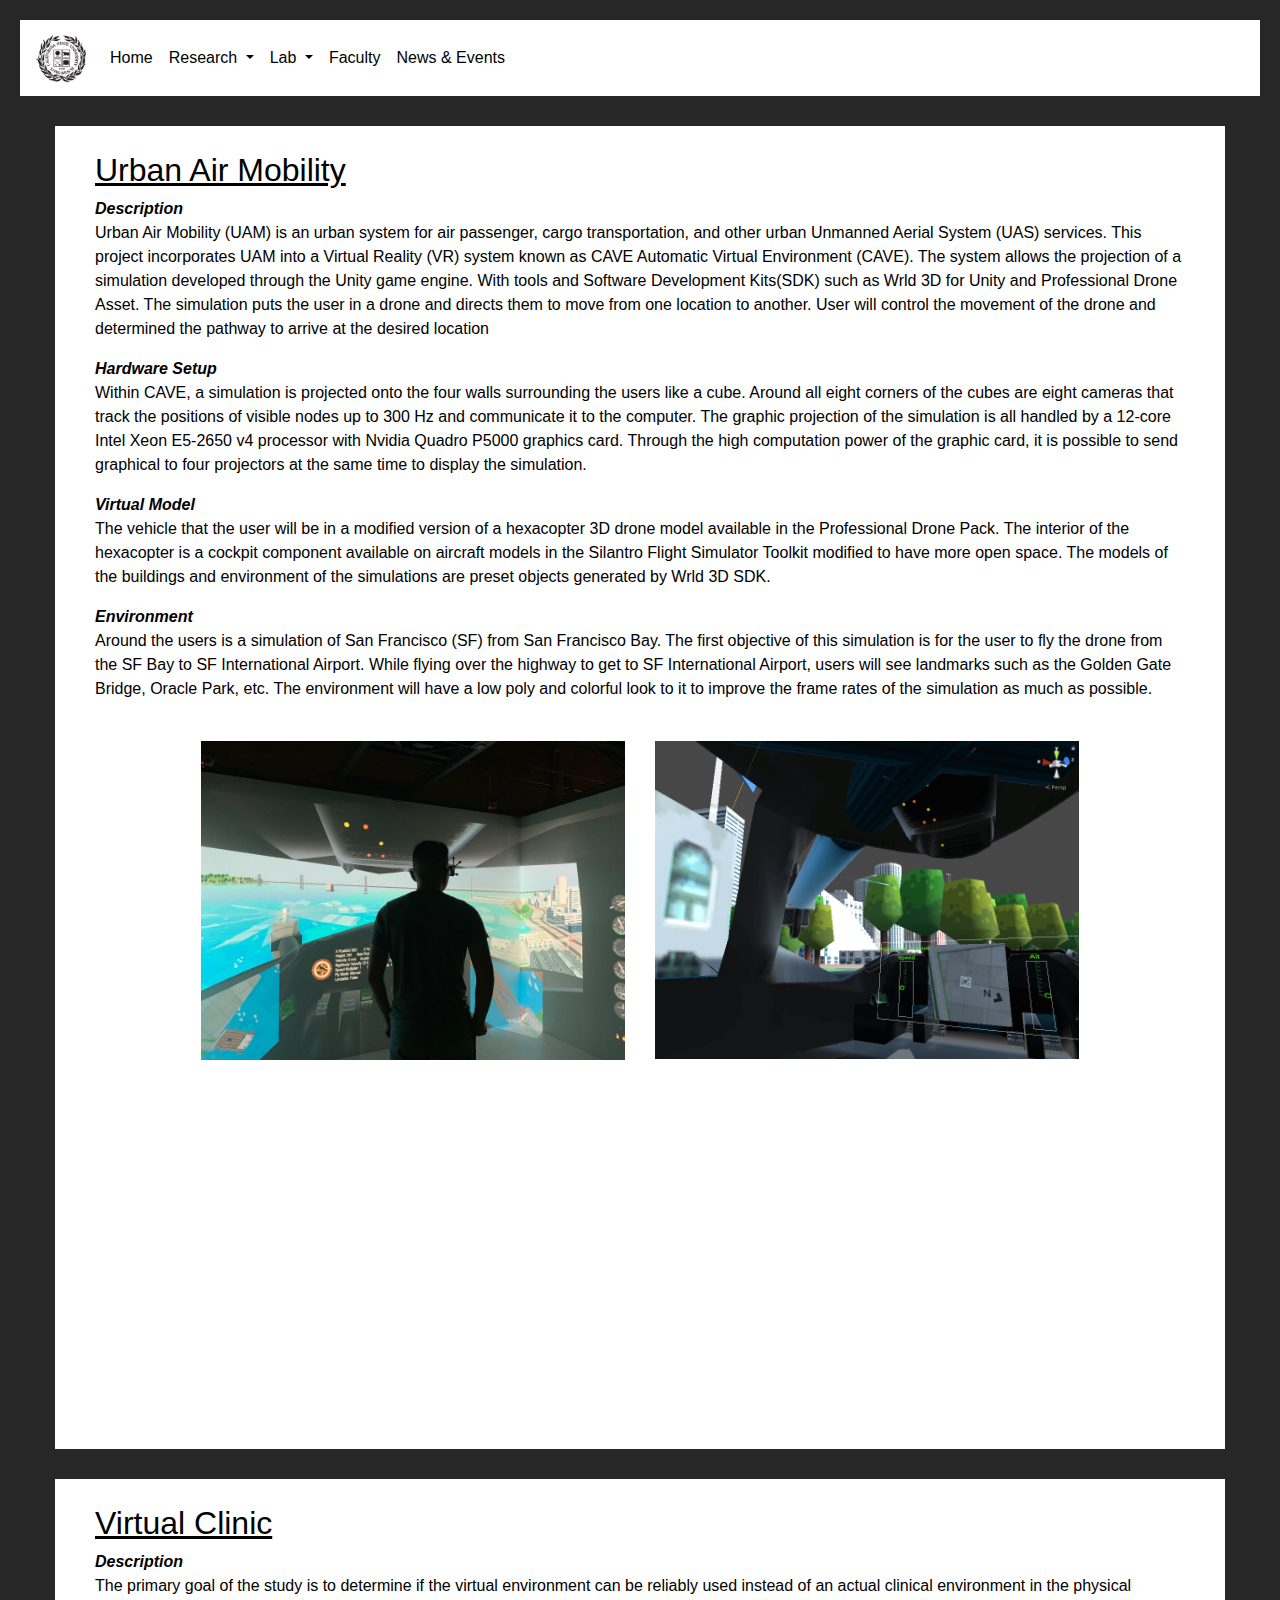
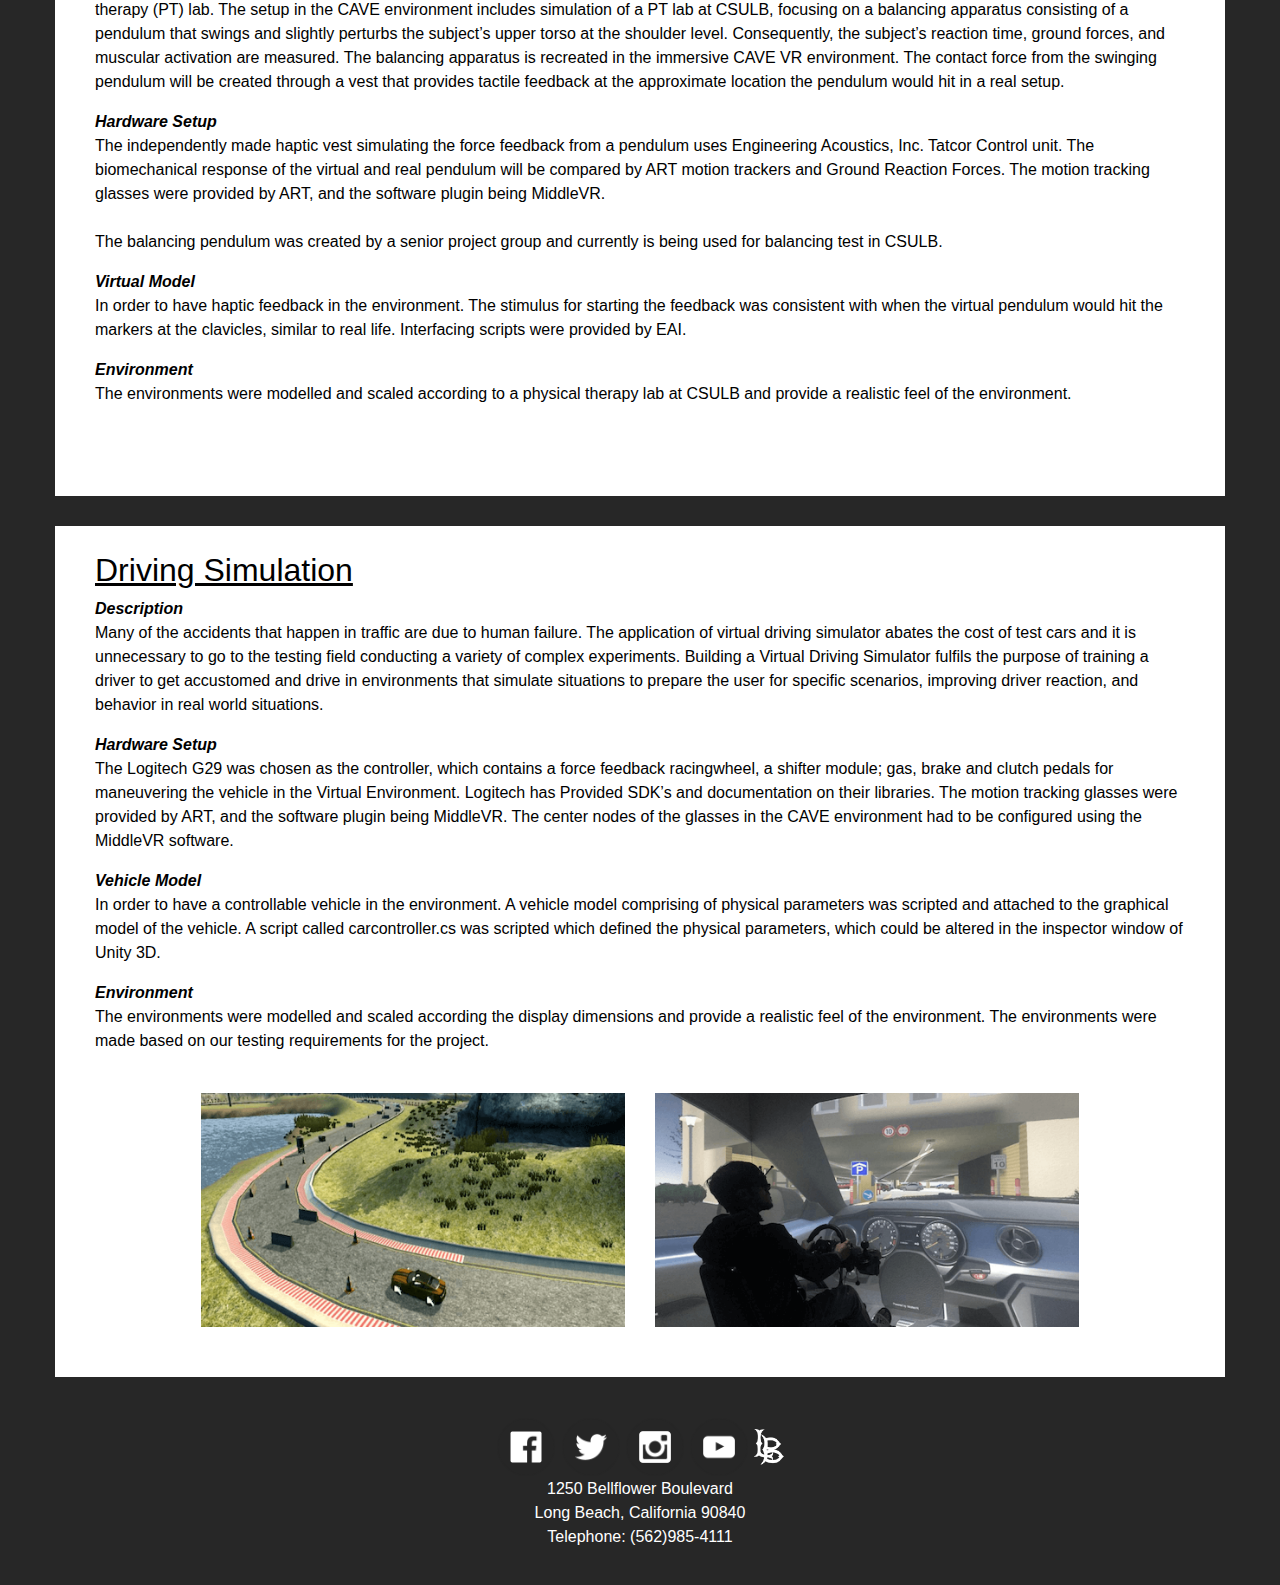
<file: projects.html>
<!DOCTYPE html>
<html lang = "en">
	<head>
		<!-- Encoding -->
		<meta http-equiv="Content-Type" content="text/html; charset=UTF-8">
		<!-- TAB NAME -->
		<title>Projects | BeachCAVE</title>

		<!-- TAB ICON -->
		<link rel = "icon" href = "media/csulbseal.png">
		
		<!-- Bootstrap-->
		<link href="bootstrap/css/bootstrap.min.css" rel="stylesheet"/>
		<meta name="viewport" content="width=device-width, initial-scale=1"/>

		<!-- Import CSS Script -->
		<link href = "main.css" rel = "stylesheet" type = "text/css">
	</head>

	<body>
		<!-- NAVIGATION BAR -->
		<nav class = "navbar navbar-expand-md navbar-light" style = "background-color: white;">
			<a class = "navbar-brand" href = "index"><img src = "media/csulbseal.png" alt = "" width = "50" height = "50" class="d-inline-block align-top"></a>

			<button class="navbar-toggler" type="button" data-toggle="collapse" data-target="#navbarNavDropdown" aria-controls="navbarNavDropdown" aria-expanded="false" aria-label="Toggle navigation">
				<span class="navbar-toggler-icon"></span>
			</button>

			<div class = "collapse navbar-collapse" id = "navbarNavDropdown">
				<ul class = "navbar-nav">
					<li class = "nav-item">
						<a class="nav-link" href="index" style = "color: black">Home</a>
					</li>
					<li class = "nav-item dropdown">
						<a class = "nav-link dropdown-toggle" href = "#" id="navbarDropdownMenuLink" data-toggle="dropdown" aria-haspopup="true" aria-expanded="false"  style = "color: black">Research
						</a>
						<div class = "dropdown-menu" aria-labelledby="navbarDropdownMenuLink">
							<a class="dropdown-item" href="projects">Projects<span class="sr-only">(current)</span></a>
							<a class="dropdown-item" href="publications">Publications</a>
							<a class="dropdown-item" href="research_opportunities">Research Opportunities</a>
						</div>
					</li>
					<li class = "nav-item dropdown">
						<a class = "nav-link dropdown-toggle" href = "#" id="navbarDropdownMenuLink" data-toggle="dropdown" aria-haspopup="true" aria-expanded="false" style = "color: black">Lab
						</a>
						<div class = "dropdown-menu" aria-labelledby="navbarDropdownMenuLink">
							<a class="dropdown-item" href="lab_information">Lab Information</a>
							<a class="dropdown-item" href="lab_scheduling">Lab Scheduling</a>
							<a class="dropdown-item" href="software_resources">Software Resources</a>
						</div>
					</li>
 					<li class = "nav-item">
						<a class = "nav-link" href = "faculty" style = "color: black">Faculty</a>
					</li>
					<li class = "nav-item active">
						<a class = "nav-link" href = "news" style = "color: black">News & Events</a>
					</li>
				</ul>
			</div>
		</nav>

		<!-- UAM -->
		<div class = "continer-fluid">
			<div class = "infoCard">
				<a id = "UAM"><h2><u>Urban Air Mobility</u></h2></a>
				<p>
					<i><b>Description</b></i>
					<br>
					Urban Air Mobility (UAM) is an urban system for air passenger, cargo transportation, and other urban Unmanned Aerial System (UAS) services. This project incorporates UAM into a Virtual Reality (VR) system known as CAVE Automatic Virtual Environment (CAVE). The system allows the projection of a simulation developed through the Unity game engine. With tools and Software Development Kits(SDK) such as Wrld 3D for Unity and Professional Drone Asset. The simulation puts the user in a drone and directs them to move from one location to another. User will control the movement of the drone and determined the pathway to arrive at the desired location

					<br>
				</p>
					<i><b>Hardware Setup</b></i>
					<br>
					Within CAVE, a simulation is projected onto the four walls surrounding the users like a cube. Around all eight corners of the cubes are eight cameras that track the positions of visible nodes up to 300 Hz and communicate it to the computer. The graphic projection of the simulation is all handled by a 12-core Intel Xeon E5-2650 v4 processor with Nvidia Quadro P5000 graphics card. Through the high computation power of the graphic card, it is possible to send graphical to four projectors at the same time to display the simulation.
					<br>
				</p>
				<p>
					<i><b>Virtual Model</b></i>
					<br>
					The vehicle that the user will be in a modified version of a hexacopter 3D drone model available in the Professional Drone Pack. The interior of the hexacopter is a cockpit component available on aircraft models in the Silantro Flight Simulator Toolkit modified to have more open space. The models of the buildings and environment of the simulations are preset objects generated by Wrld 3D SDK.
					<br>
				</p>
				<p>
					<i><b>Environment</b></i>
					<br>
					Around the users is a simulation of San Francisco (SF) from San Francisco Bay. The first objective of this simulation is for the user to fly the drone from the SF Bay to SF International Airport. While flying over the highway to get to SF International Airport, users will see landmarks such as the Golden Gate Bridge, Oracle Park, etc. The environment will have a low poly and colorful look to it to improve the frame rates of the simulation as much as possible. 
				</p>
				<br>
				<div class = "container-fluid">
					<div class = "row justify-content-md-center">
						<div class = "col-md-5">
							<img src = "media/projects/UAMFlying.jpg" width = "100%">
						</div>
						<div class = "col-md-5">
							<img src = "media/projects/UAMSetting.PNG" width = "100%">
						</div>
					</div>
					<br>
					<div class = "row justify-content-md-center">
						<iframe width="560" height="315" src="https://www.youtube.com/embed/YVTDl2OBptM" frameborder="0" allow="accelerometer; autoplay; encrypted-media; gyroscope; picture-in-picture" allowfullscreen></iframe>
					</div>
				</div>
			</div>
		</div>
		<!-- VIRTUAL CLINIC -->
		<div class = "continer-fluid">
			<div class = "infoCard">
				<a id = "VC"><h2><u>Virtual Clinic</u></h2></a>
				<p>
					<i><b>Description</b></i>
					<br>
					The primary goal of the study is to determine if the virtual environment can be reliably used instead of an actual clinical environment in the physical therapy (PT) lab. The setup in the CAVE environment includes simulation of a PT lab at CSULB, focusing on a balancing apparatus consisting of a pendulum that swings and slightly perturbs the subject’s upper torso at the shoulder level.  Consequently, the subject’s reaction time, ground forces, and muscular activation are measured. The balancing apparatus is recreated in the immersive CAVE VR environment. The contact force from the swinging pendulum will be created through a vest that provides tactile feedback at the approximate location the pendulum would hit in a real setup.<br>
				</p>
					<i><b>Hardware Setup</b></i>
					<br>
					The independently made haptic vest simulating the force feedback from a pendulum uses Engineering Acoustics, Inc. Tatcor Control unit. The biomechanical response of the virtual and real pendulum will be compared by ART motion trackers and Ground Reaction Forces. The motion tracking glasses were provided by ART, and the software plugin being MiddleVR.<br><br>

					The balancing pendulum was created by a senior project group and currently is being used for balancing test in CSULB.<br>
				</p>
				<p>
					<i><b>Virtual Model</b></i>
					<br>
					In order to have haptic feedback in the environment. The stimulus for starting the feedback was consistent with when the virtual pendulum would hit the markers at the clavicles, similar to real life. Interfacing scripts were provided by EAI.<br>
				</p>
				<p>
					<i><b>Environment</b></i>
					<br>
					The environments were modelled and scaled according to  a physical therapy lab at CSULB and provide a realistic feel of the environment. 
				</p>
				<br>
				<!--<div class = "container-fluid">
					<div class = "row justify-content-md-center">
						<div class = "col-md-5">
							<img src = "media/projects/DSLakeTrack.png" width = "100%">
						</div>
						<div class = "col-md-5">
							<img src = "media/projects/DSParkingLot.png" width = "100%">
						</div>
					</div>
				</div>-->
			</div>
		</div>

		<!-- DRIVING SIMULATOR -->
		<div class = "continer-fluid">
			<div class = "infoCard">
				<a id = "DS"><h2><u>Driving Simulation</u></h2></a>
				<p>
					<i><b>Description</b></i>
					<br>
					Many of the accidents that happen in traffic are due to human failure. The application of virtual driving simulator abates the cost of test cars and it is unnecessary to go to the testing field conducting a variety of complex experiments. Building a Virtual Driving Simulator fulfils the purpose of training a driver to get accustomed and drive in environments that simulate situations to prepare the user for specific scenarios, improving driver reaction, and behavior in real world situations.<br>
				</p>
					<i><b>Hardware Setup</b></i>
					<br>
					The Logitech G29 was chosen as the controller, which contains a force feedback racingwheel, a shifter module; gas, brake and clutch pedals for maneuvering the vehicle in the Virtual Environment. Logitech has Provided SDK’s and documentation on their libraries. The motion tracking glasses were provided by ART, and the software plugin being MiddleVR. The center nodes of the glasses in the CAVE environment had to be configured using the MiddleVR software.<br>
				</p>
				<p>
					<i><b>Vehicle Model</b></i>
					<br>
					In order to have a controllable vehicle in the environment. A vehicle model comprising of physical parameters was scripted and attached to the graphical model of the vehicle. A script called carcontroller.cs was scripted which defined the physical parameters, which could be altered in the inspector window of Unity 3D.<br>
				</p>
				<p>
					<i><b>Environment</b></i>
					<br>
					The environments were modelled and scaled according the display dimensions and provide a realistic feel of the environment. The environments were made based on our testing requirements for the project. <br>
				</p>
				<br>
				<div class = "container-fluid">
					<div class = "row justify-content-md-center">
						<div class = "col-md-5">
							<img src = "media/projects/DSLakeTrack.png" width = "100%">
						</div>
						<div class = "col-md-5">
							<img src = "media/projects/DSParkingLot.png" width = "100%">
						</div>
					</div>
				</div>
			</div>
		</div>

		<!-- FOOTER -->
		<footer class = "page-footer font-small pt-4">
			<div class="footer-copyright text-center py-3">
				<div align = "center">
					<!-- SOCIAL MEDIA LINKS -->
					<!-- Facebook -->
					<a href="https://www.facebook.com/csulb" target = "_blank"><img src = "media/socialmedia/facebook.png" width = "60px" title = "CSULB Facebook"></a>
					<!-- Twitter -->
					<a href="https://twitter.com/csulb" target = "_blank"><img src = "media/socialmedia/twitter.png" width = "60px" title = "CSULB Twitter"></a>
					<!-- Instagram -->
					<a href="https://www.instagram.com/csulongbeach/" target = "_blank"><img src = "media/socialmedia/instagram.png" width = "60px" title = "CSULB Instagram"></a>
					<!-- Youtube -->
					<a href="https://www.youtube.com/user/csulbwebteam" target = "_blank"><img src = "media/socialmedia/youtube.png" width = "60px" title = "CSULB YouTube"></a>
					<!-- CSULB Website -->
					<a href="https://www.csulb.edu/" target = "_blank"><img src = "media/socialmedia/csulb.png" width = "30px" title = "CSULB Website"></a>
				</div>
				<!-- Address and Telephone -->
				<div class = "container">
					1250 Bellflower Boulevard<br>
					Long Beach, California 90840<br>
					Telephone: (562)985-4111
				</div>
			</div>
		</footer>
		<!-- FOOTER -->

		<!-- Bootstrap JQuery -->
		<script src="https://ajax.googleapis.com/ajax/libs/jquery/1.11.3/jquery.min.js"></script>
		<!-- Bootstrap JS -->
		<script src="bootstrap/js/bootstrap.min.js"></script>
	</body>
</html>
</file>
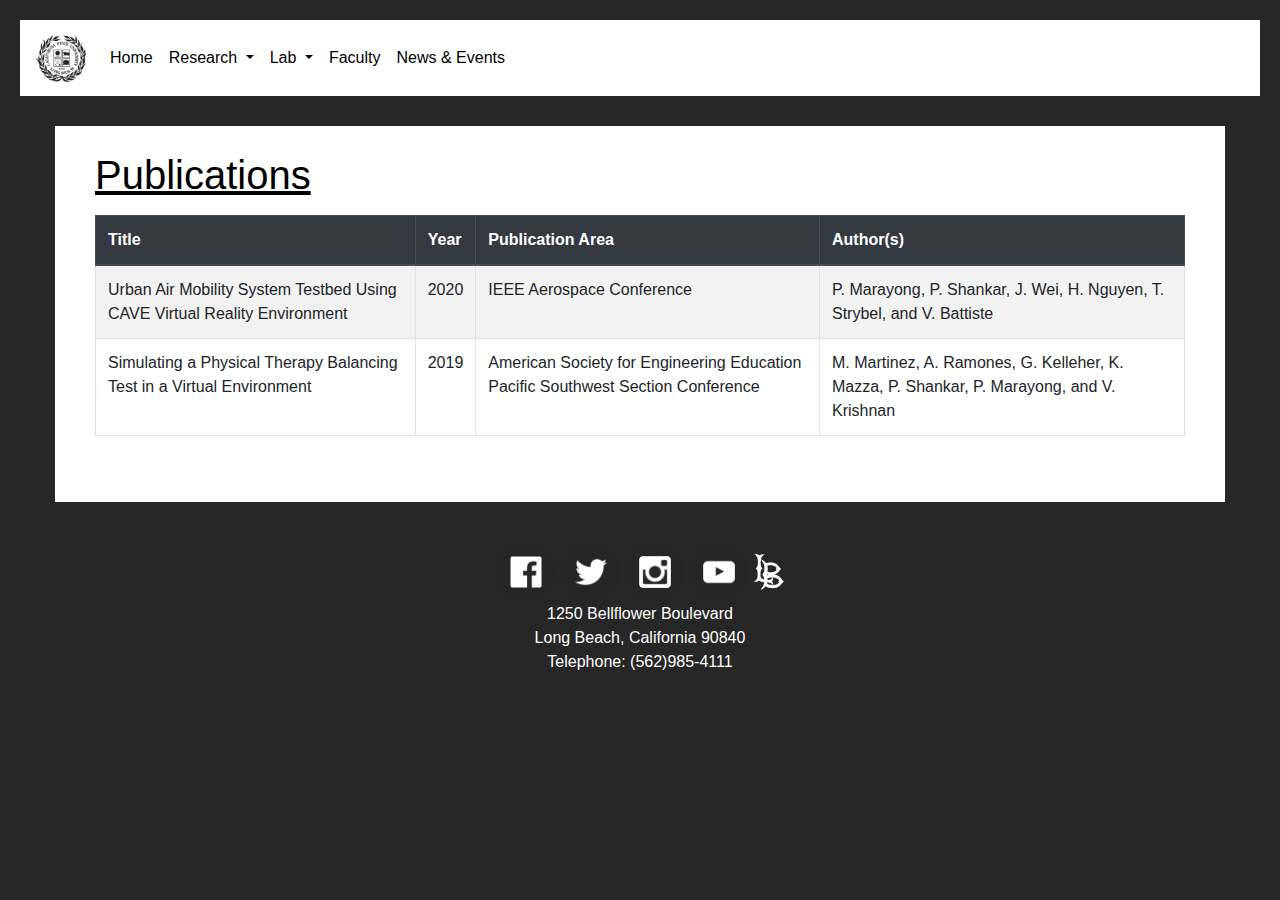
<file: publications.html>
<!DOCTYPE html>
<html lang = "en">
	<head>
		<!-- Encoding -->
		<meta http-equiv="Content-Type" content="text/html; charset=UTF-8">
		
		<!-- TAB NAME -->
		<title>Publications | BeachCAVE</title>

		<!-- TAB ICON -->
		<link rel = "icon" href = "media/csulbseal.png">
		
		<!-- Bootstrap-->
		<link href="bootstrap/css/bootstrap.min.css" rel="stylesheet"/>
		<meta name="viewport" content="width=device-width, initial-scale=1"/>

		<!-- Import CSS Script -->
		<link href = "main.css" rel = "stylesheet" type = "text/css">
	</head>

	<body>
		<!-- NAVIGATION BAR -->
		<nav class = "navbar navbar-expand-md navbar-light" style = "background-color: white;">
			<a class = "navbar-brand" href = "index"><img src = "media/csulbseal.png" alt = "" width = "50" height = "50" class="d-inline-block align-top"></a>

			<button class="navbar-toggler" type="button" data-toggle="collapse" data-target="#navbarNavDropdown" aria-controls="navbarNavDropdown" aria-expanded="false" aria-label="Toggle navigation">
				<span class="navbar-toggler-icon"></span>
			</button>

			<div class = "collapse navbar-collapse" id = "navbarNavDropdown">
				<ul class = "navbar-nav">
					<li class = "nav-item">
						<a class="nav-link" href="index" style = "color: black">Home</a>
					</li>
					<li class = "nav-item dropdown">
						<a class = "nav-link dropdown-toggle" href = "#" id="navbarDropdownMenuLink" data-toggle="dropdown" aria-haspopup="true" aria-expanded="false"  style = "color: black">Research
						</a>
						<div class = "dropdown-menu" aria-labelledby="navbarDropdownMenuLink">
							<a class="dropdown-item" href="projects">Projects</a>
							<a class="dropdown-item" href="publications">Publications<span class="sr-only">(current)</span></a>
							<a class="dropdown-item" href="research_opportunities">Research Opportunities</a>
						</div>
					</li>
					<li class = "nav-item dropdown">
						<a class = "nav-link dropdown-toggle" href = "#" id="navbarDropdownMenuLink" data-toggle="dropdown" aria-haspopup="true" aria-expanded="false" style = "color: black">Lab
						</a>
						<div class = "dropdown-menu" aria-labelledby="navbarDropdownMenuLink">
							<a class="dropdown-item" href="lab_information">Lab Information</a>
							<a class="dropdown-item" href="lab_scheduling">Lab Scheduling</a>
							<a class="dropdown-item" href="software_resources">Software Resources</a>
						</div>
					</li>
 					<li class = "nav-item">
						<a class = "nav-link" href = "faculty" style = "color: black">Faculty</a>
					</li>
					<li class = "nav-item active">
						<a class = "nav-link" href = "news" style = "color: black">News & Events</a>
					</li>
				</ul>
			</div>
		</nav>
		<div class = "continer-fluid">
			<div class = "infoCard">
				<h1><u>Publications</u></h1>
				<p>
					<table class = "table table-striped table-bordered table-responsive-sm">
						<thead class = "thead-dark">
							<tr>
								<th scope = "col">Title</th>
								<th scope = "col">Year</th>
								<th scope = "col">Publication Area</th>
								<th scope = "col">Author(s)</th>
							</tr>
							<tbody>
								<!-- RESERACH TITLE HERE -->
								<tr>
									<!--<th scope = "row">Title</th>-->
									<td>Urban Air Mobility System Testbed Using CAVE Virtual Reality Environment</td>
									<td>2020</td>
									<td>IEEE Aerospace Conference</td>
									<td>P. Marayong, P. Shankar, J. Wei, H. Nguyen, T. Strybel, and V. Battiste</td>
								</tr>

								<!-- RESERACH TITLE HERE -->
								<tr>
									<!--<th scope = "row">Title</th>-->
									<td>Simulating a Physical Therapy Balancing Test in a Virtual Environment</td>
									<td>2019</td>
									<td>American Society for Engineering Education Pacific Southwest Section Conference</td>
									<td> M. Martinez, A. Ramones, G. Kelleher, K. Mazza, P. Shankar, P. Marayong, and V. Krishnan</td>
								</tr>
							</tbody>
						</thead>
					</table>
				</p>
			</div>
		</div>

		<!-- FOOTER -->
		<footer class = "page-footer font-small pt-4">
			<div class="footer-copyright text-center py-3">
				<div align = "center">
					<!-- SOCIAL MEDIA LINKS -->
					<!-- Facebook -->
					<a href="https://www.facebook.com/csulb" target = "_blank"><img src = "media/socialmedia/facebook.png" width = "60px" title = "CSULB Facebook"></a>
					<!-- Twitter -->
					<a href="https://twitter.com/csulb" target = "_blank"><img src = "media/socialmedia/twitter.png" width = "60px" title = "CSULB Twitter"></a>
					<!-- Instagram -->
					<a href="https://www.instagram.com/csulongbeach/" target = "_blank"><img src = "media/socialmedia/instagram.png" width = "60px" title = "CSULB Instagram"></a>
					<!-- Youtube -->
					<a href="https://www.youtube.com/user/csulbwebteam" target = "_blank"><img src = "media/socialmedia/youtube.png" width = "60px" title = "CSULB YouTube"></a>
					<!-- CSULB Website -->
					<a href="https://www.csulb.edu/" target = "_blank"><img src = "media/socialmedia/csulb.png" width = "30px" title = "CSULB Website"></a>
				</div>
				<!-- Address and Telephone -->
				<div class = "container">
					1250 Bellflower Boulevard<br>
					Long Beach, California 90840<br>
					Telephone: (562)985-4111
				</div>
			</div>
		</footer>
		<!-- FOOTER -->

		<!-- Bootstrap JQuery -->
		<script src="https://ajax.googleapis.com/ajax/libs/jquery/1.11.3/jquery.min.js"></script>
		<!-- Bootstrap JS -->
		<script src="bootstrap/js/bootstrap.min.js"></script>
	</body>
</html>
</file>
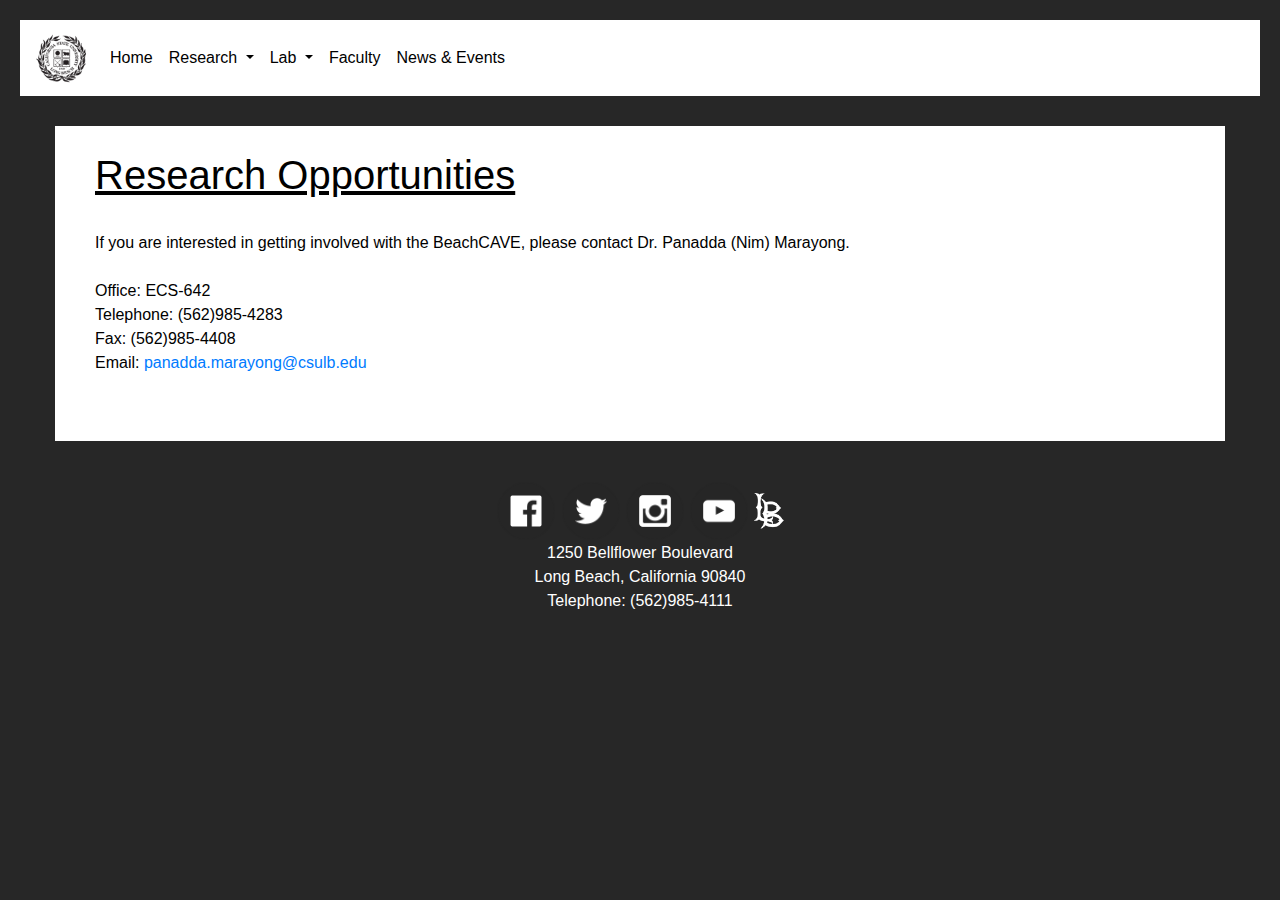
<file: research_opportunities.html>
<!DOCTYPE html>
<html lang = "en">
	<head>
		<!-- Encoding -->
		<meta http-equiv="Content-Type" content="text/html; charset=UTF-8">
		<!-- TAB NAME -->
		<title>Research Opportunities | BeachCAVE</title>

		<!-- TAB ICON -->
		<link rel = "icon" href = "media/csulbseal.png">
		
		<!-- Bootstrap-->
		<link href="bootstrap/css/bootstrap.min.css" rel="stylesheet"/>
		<meta name="viewport" content="width=device-width, initial-scale=1"/>

		<!-- Import CSS Script -->
		<link href = "main.css" rel = "stylesheet" type = "text/css">
	</head>

	<body>
		<!-- NAVIGATION BAR -->
		<nav class = "navbar navbar-expand-md navbar-light" style = "background-color: white;">
			<a class = "navbar-brand" href = "index"><img src = "media/csulbseal.png" alt = "" width = "50" height = "50" class="d-inline-block align-top"></a>

			<button class="navbar-toggler" type="button" data-toggle="collapse" data-target="#navbarNavDropdown" aria-controls="navbarNavDropdown" aria-expanded="false" aria-label="Toggle navigation">
				<span class="navbar-toggler-icon"></span>
			</button>

			<div class = "collapse navbar-collapse" id = "navbarNavDropdown">
				<ul class = "navbar-nav">
					<li class = "nav-item">
						<a class="nav-link" href="index" style = "color: black">Home</a>
					</li>
					<li class = "nav-item dropdown">
						<a class = "nav-link dropdown-toggle" href = "#" id="navbarDropdownMenuLink" data-toggle="dropdown" aria-haspopup="true" aria-expanded="false"  style = "color: black">Research
						</a>
						<div class = "dropdown-menu" aria-labelledby="navbarDropdownMenuLink">
							<a class="dropdown-item" href="projects">Projects</a>
							<a class="dropdown-item" href="publications">Publications</a>
							<a class="dropdown-item" href="research_opportunities">Research Opportunities<span class="sr-only">(current)</span></a>
						</div>
					</li>
					<li class = "nav-item dropdown">
						<a class = "nav-link dropdown-toggle" href = "#" id="navbarDropdownMenuLink" data-toggle="dropdown" aria-haspopup="true" aria-expanded="false" style = "color: black">Lab
						</a>
						<div class = "dropdown-menu" aria-labelledby="navbarDropdownMenuLink">
							<a class="dropdown-item" href="lab_information">Lab Information</a>
							<a class="dropdown-item" href="lab_scheduling">Lab Scheduling</a>
							<a class="dropdown-item" href="software_resources">Software Resources</a>
						</div>
					</li>
 					<li class = "nav-item">
						<a class = "nav-link" href = "faculty" style = "color: black">Faculty</a>
					</li>
					<li class = "nav-item active">
						<a class = "nav-link" href = "news" style = "color: black">News & Events</a>
					</li>
				</ul>
			</div>
		</nav>
		<div class = "continer-fluid">
			<div class = "infoCard">
				<h1><u>Research Opportunities</u></h1>
				<p>
					<br>
					If you are interested in getting involved with the BeachCAVE, please contact Dr. Panadda (Nim) Marayong.<br><br>

					Office: ECS-642<br>
					Telephone: (562)985-4283<br>
					Fax: (562)985-4408<br>
					Email: <a href = "mailto:panadda.marayong@csulb.edu" target = "_blank">panadda.marayong@csulb.edu</a><br>
				</p>
			</div>
		</div>

		<!-- FOOTER -->
		<footer class = "page-footer font-small pt-4">
			<div class="footer-copyright text-center py-3">
				<div align = "center">
					<!-- SOCIAL MEDIA LINKS -->
					<!-- Facebook -->
					<a href="https://www.facebook.com/csulb" target = "_blank"><img src = "media/socialmedia/facebook.png" width = "60px" title = "CSULB Facebook"></a>
					<!-- Twitter -->
					<a href="https://twitter.com/csulb" target = "_blank"><img src = "media/socialmedia/twitter.png" width = "60px" title = "CSULB Twitter"></a>
					<!-- Instagram -->
					<a href="https://www.instagram.com/csulongbeach/" target = "_blank"><img src = "media/socialmedia/instagram.png" width = "60px" title = "CSULB Instagram"></a>
					<!-- Youtube -->
					<a href="https://www.youtube.com/user/csulbwebteam" target = "_blank"><img src = "media/socialmedia/youtube.png" width = "60px" title = "CSULB YouTube"></a>
					<!-- CSULB Website -->
					<a href="https://www.csulb.edu/" target = "_blank"><img src = "media/socialmedia/csulb.png" width = "30px" title = "CSULB Website"></a>
				</div>
				<!-- Address and Telephone -->
				<div class = "container">
					1250 Bellflower Boulevard<br>
					Long Beach, California 90840<br>
					Telephone: (562)985-4111
				</div>
			</div>
		</footer>
		<!-- FOOTER -->

		<!-- Bootstrap JQuery -->
		<script src="https://ajax.googleapis.com/ajax/libs/jquery/1.11.3/jquery.min.js"></script>
		<!-- Bootstrap JS -->
		<script src="bootstrap/js/bootstrap.min.js"></script>
	</body>
</html>
</file>
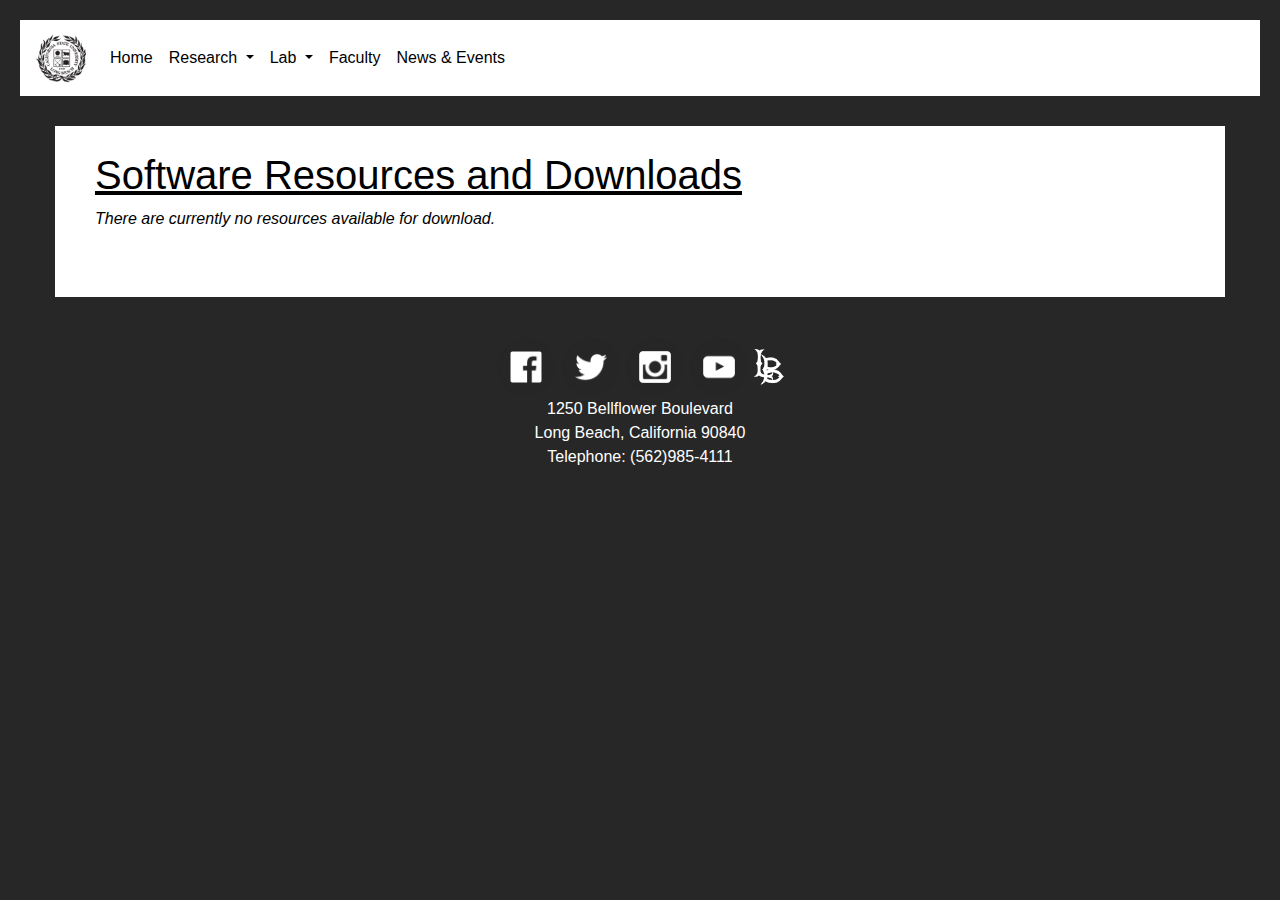
<file: software_resources.html>
<!DOCTYPE html>
<html lang = "en">
	<head>
		<!-- Encoding -->
		<meta http-equiv="Content-Type" content="text/html; charset=UTF-8">
		
		<!-- TAB NAME -->
		<title>Software Resources | BeachCAVE</title>

		<!-- TAB ICON -->
		<link rel = "icon" href = "media/csulbseal.png">
		
		<!-- Bootstrap-->
		<link href="bootstrap/css/bootstrap.min.css" rel="stylesheet"/>
		<meta name="viewport" content="width=device-width, initial-scale=1"/>

		<!-- Import CSS Script -->
		<link href = "main.css" rel = "stylesheet" type = "text/css">
	</head>

	<body>
		<!-- NAVIGATION BAR -->
		<nav class = "navbar navbar-expand-md navbar-light" style = "background-color: white;">
			<a class = "navbar-brand" href = "index"><img src = "media/csulbseal.png" alt = "" width = "50" height = "50" class="d-inline-block align-top"></a>

			<button class="navbar-toggler" type="button" data-toggle="collapse" data-target="#navbarNavDropdown" aria-controls="navbarNavDropdown" aria-expanded="false" aria-label="Toggle navigation">
				<span class="navbar-toggler-icon"></span>
			</button>

			<div class = "collapse navbar-collapse" id = "navbarNavDropdown">
				<ul class = "navbar-nav">
					<li class = "nav-item">
						<a class="nav-link" href="index" style = "color: black">Home</a>
					</li>
					<li class = "nav-item dropdown">
						<a class = "nav-link dropdown-toggle" href = "#" id="navbarDropdownMenuLink" data-toggle="dropdown" aria-haspopup="true" aria-expanded="false"  style = "color: black">Research
						</a>
						<div class = "dropdown-menu" aria-labelledby="navbarDropdownMenuLink">
							<a class="dropdown-item" href="projects">Projects</a>
							<a class="dropdown-item" href="publications">Publications</a>
							<a class="dropdown-item" href="research_opportunities">Research Opportunities</a>
						</div>
					</li>
					<li class = "nav-item dropdown">
						<a class = "nav-link dropdown-toggle" href = "#" id="navbarDropdownMenuLink" data-toggle="dropdown" aria-haspopup="true" aria-expanded="false" style = "color: black">Lab
						</a>
						<div class = "dropdown-menu" aria-labelledby="navbarDropdownMenuLink">
							<a class="dropdown-item" href="lab_information">Lab Information</a>
							<a class="dropdown-item" href="lab_scheduling">Lab Scheduling</a>
							<a class="dropdown-item" href="software_resources">Software Resources<span class="sr-only">(current)</span></a>
						</div>
					</li>
 					<li class = "nav-item">
						<a class = "nav-link" href = "faculty" style = "color: black">Faculty</a>
					</li>
					<li class = "nav-item active">
						<a class = "nav-link" href = "news" style = "color: black">News & Events</a>
					</li>
				</ul>
			</div>
		</nav>
		<div class = "continer-fluid">
			<div class = "infoCard">
				<h1><u>Software Resources and Downloads</u></h1>
				<p>
					<i>There are currently no resources available for download.</i>
				</p>
			</div>
		</div>

		<!-- FOOTER -->
		<footer class = "page-footer font-small pt-4">
			<div class="footer-copyright text-center py-3">
				<div align = "center">
					<!-- SOCIAL MEDIA LINKS -->
					<!-- Facebook -->
					<a href="https://www.facebook.com/csulb" target = "_blank"><img src = "media/socialmedia/facebook.png" width = "60px" title = "CSULB Facebook"></a>
					<!-- Twitter -->
					<a href="https://twitter.com/csulb" target = "_blank"><img src = "media/socialmedia/twitter.png" width = "60px" title = "CSULB Twitter"></a>
					<!-- Instagram -->
					<a href="https://www.instagram.com/csulongbeach/" target = "_blank"><img src = "media/socialmedia/instagram.png" width = "60px" title = "CSULB Instagram"></a>
					<!-- Youtube -->
					<a href="https://www.youtube.com/user/csulbwebteam" target = "_blank"><img src = "media/socialmedia/youtube.png" width = "60px" title = "CSULB YouTube"></a>
					<!-- CSULB Website -->
					<a href="https://www.csulb.edu/" target = "_blank"><img src = "media/socialmedia/csulb.png" width = "30px" title = "CSULB Website"></a>
				</div>
				<!-- Address and Telephone -->
				<div class = "container">
					1250 Bellflower Boulevard<br>
					Long Beach, California 90840<br>
					Telephone: (562)985-4111
				</div>
			</div>
		</footer>
		<!-- FOOTER -->

		<!-- Bootstrap JQuery -->
		<script src="https://ajax.googleapis.com/ajax/libs/jquery/1.11.3/jquery.min.js"></script>
		<!-- Bootstrap JS -->
		<script src="bootstrap/js/bootstrap.min.js"></script>
	</body>
</html>
</file>
<file: main.css>
/* Font, spacing, background color of general website */
body {
	color: white;
	padding: 20px;
	background: #272727;
	margin: 0px;
}

.section
{
    height: auto;
    padding-top: 50px;
    padding-bottom: 50px;
    text-align: center;
}

.homepageIntro{
	text-align: center;
	padding-top: 50px;
	padding-bottom: 50px;
	padding-left: 25px;
	padding-right: 25px;
	margin-right: 20px;
}

.infoCard{
	background: white;
	color: black;
	padding-top: 25px;
	padding-bottom: 50px;
	padding-left: 40px;
	padding-right: 40px;
	margin-top: 30px;
	margin-right: 35px;
	margin-left: 35px;
}

.vertical-align {
    display: flex;
    align-items: center;
}

#title{
	font-size: 400%;
}

#titleDescription{
	font-size: 115%;
}

@media screen and (max-width: 480px){
	.infoCard{
		margin-right: 20px;
		margin-left: 20px;
	}

	#title{
		font-size: 230%;
	}

	#titleDescription{
		font-size: 90%;
	}
}

@viewport{
	zoom: 1.0;
	width: device-wdith;
}
</file>
